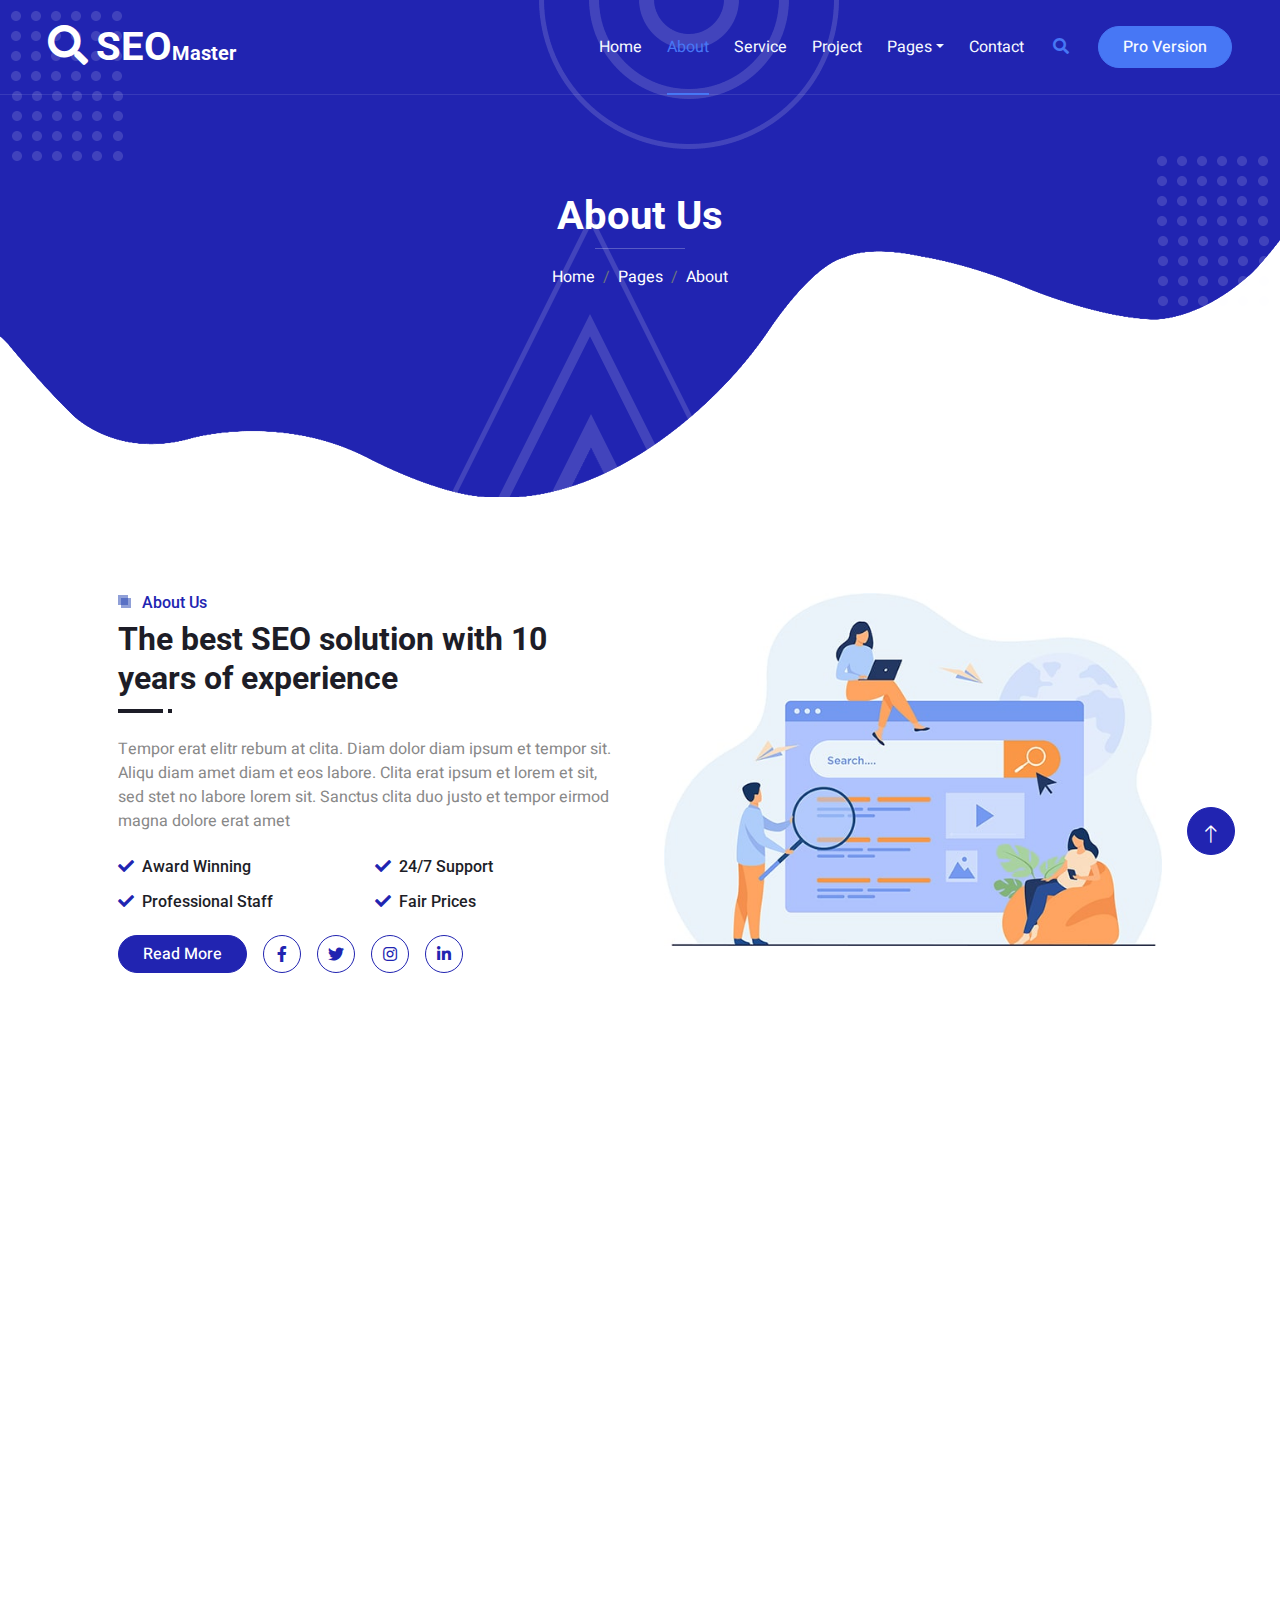
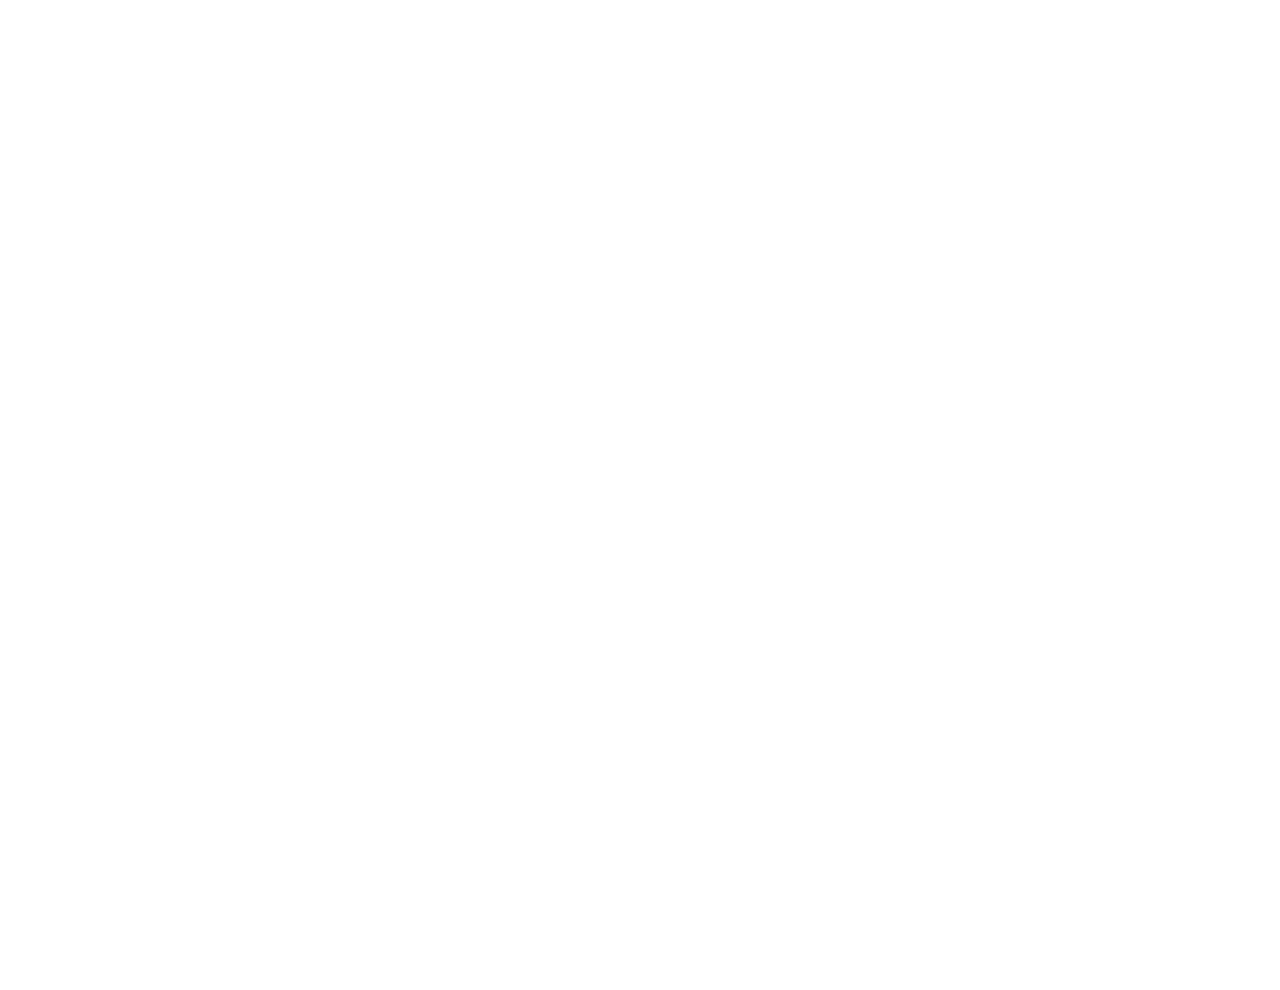
<file: about.html>
<!DOCTYPE html>
<html lang="en">

<head>
    <meta charset="utf-8">
    <title>SEO Master - SEO Agency Website Template</title>
    <meta content="width=device-width, initial-scale=1.0" name="viewport">
    <meta content="" name="keywords">
    <meta content="" name="description">

    <!-- Favicon -->
    <link href="img/favicon.ico" rel="icon">

    <!-- Google Web Fonts -->
    <link rel="preconnect" href="https://fonts.googleapis.com">
    <link rel="preconnect" href="https://fonts.gstatic.com" crossorigin>
    <link href="https://fonts.googleapis.com/css2?family=Heebo:wght@400;500&family=Roboto:wght@400;500;700&display=swap" rel="stylesheet"> 

    <!-- Icon Font Stylesheet -->
    <link href="https://cdnjs.cloudflare.com/ajax/libs/font-awesome/5.10.0/css/all.min.css" rel="stylesheet">
    <link href="https://cdn.jsdelivr.net/npm/bootstrap-icons@1.4.1/font/bootstrap-icons.css" rel="stylesheet">

    <!-- Libraries Stylesheet -->
    <link href="lib/animate/animate.min.css" rel="stylesheet">
    <link href="lib/owlcarousel/assets/owl.carousel.min.css" rel="stylesheet">
    <link href="lib/lightbox/css/lightbox.min.css" rel="stylesheet">

    <!-- Customized Bootstrap Stylesheet -->
    <link href="css/bootstrap.min.css" rel="stylesheet">

    <!-- Template Stylesheet -->
    <link href="css/style.css" rel="stylesheet">
</head>

<body>
    <div class="container-xxl bg-white p-0">
        <!-- Spinner Start -->
        <div id="spinner" class="show bg-white position-fixed translate-middle w-100 vh-100 top-50 start-50 d-flex align-items-center justify-content-center">
            <div class="spinner-grow text-primary" style="width: 3rem; height: 3rem;" role="status">
                <span class="sr-only">Loading...</span>
            </div>
        </div>
        <!-- Spinner End -->


        <!-- Navbar & Hero Start -->
        <div class="container-xxl position-relative p-0">
            <nav class="navbar navbar-expand-lg navbar-light px-4 px-lg-5 py-3 py-lg-0">
                <a href="" class="navbar-brand p-0">
                    <h1 class="m-0"><i class="fa fa-search me-2"></i>SEO<span class="fs-5">Master</span></h1>
                    <!-- <img src="img/logo.png" alt="Logo"> -->
                </a>
                <button class="navbar-toggler" type="button" data-bs-toggle="collapse" data-bs-target="#navbarCollapse">
                    <span class="fa fa-bars"></span>
                </button>
                <div class="collapse navbar-collapse" id="navbarCollapse">
                    <div class="navbar-nav ms-auto py-0">
                        <a href="index.html" class="nav-item nav-link">Home</a>
                        <a href="about.html" class="nav-item nav-link active">About</a>
                        <a href="service.html" class="nav-item nav-link">Service</a>
                        <a href="project.html" class="nav-item nav-link">Project</a>
                        <div class="nav-item dropdown">
                            <a href="#" class="nav-link dropdown-toggle" data-bs-toggle="dropdown">Pages</a>
                            <div class="dropdown-menu m-0">
                                <a href="team.html" class="dropdown-item">Our Team</a>
                                <a href="testimonial.html" class="dropdown-item">Testimonial</a>
                                <a href="404.html" class="dropdown-item">404 Page</a>
                            </div>
                        </div>
                        <a href="contact.html" class="nav-item nav-link">Contact</a>
                    </div>
                    <butaton type="button" class="btn text-secondary ms-3" data-bs-toggle="modal" data-bs-target="#searchModal"><i class="fa fa-search"></i></butaton>
                    <a href="https://htmlcodex.com/startup-company-website-template" class="btn btn-secondary text-light rounded-pill py-2 px-4 ms-3">Pro Version</a>
                </div>
            </nav>

            <div class="container-xxl py-5 bg-primary hero-header mb-5">
                <div class="container my-5 py-5 px-lg-5">
                    <div class="row g-5 py-5">
                        <div class="col-12 text-center">
                            <h1 class="text-white animated zoomIn">About Us</h1>
                            <hr class="bg-white mx-auto mt-0" style="width: 90px;">
                            <nav aria-label="breadcrumb">
                                <ol class="breadcrumb justify-content-center">
                                    <li class="breadcrumb-item"><a class="text-white" href="#">Home</a></li>
                                    <li class="breadcrumb-item"><a class="text-white" href="#">Pages</a></li>
                                    <li class="breadcrumb-item text-white active" aria-current="page">About</li>
                                </ol>
                            </nav>
                        </div>
                    </div>
                </div>
            </div>
        </div>
        <!-- Navbar & Hero End -->


        <!-- Full Screen Search Start -->
        <div class="modal fade" id="searchModal" tabindex="-1">
            <div class="modal-dialog modal-fullscreen">
                <div class="modal-content" style="background: rgba(29, 29, 39, 0.7);">
                    <div class="modal-header border-0">
                        <button type="button" class="btn bg-white btn-close" data-bs-dismiss="modal" aria-label="Close"></button>
                    </div>
                    <div class="modal-body d-flex align-items-center justify-content-center">
                        <div class="input-group" style="max-width: 600px;">
                            <input type="text" class="form-control bg-transparent border-light p-3" placeholder="Type search keyword">
                            <button class="btn btn-light px-4"><i class="bi bi-search"></i></button>
                        </div>
                    </div>
                </div>
            </div>
        </div>
        <!-- Full Screen Search End -->


        <!-- About Start -->
        <div class="container-xxl py-5">
            <div class="container px-lg-5">
                <div class="row g-5">
                    <div class="col-lg-6 wow fadeInUp" data-wow-delay="0.1s">
                        <div class="section-title position-relative mb-4 pb-2">
                            <h6 class="position-relative text-primary ps-4">About Us</h6>
                            <h2 class="mt-2">The best SEO solution with 10 years of experience</h2>
                        </div>
                        <p class="mb-4">Tempor erat elitr rebum at clita. Diam dolor diam ipsum et tempor sit. Aliqu diam amet diam et eos labore. Clita erat ipsum et lorem et sit, sed stet no labore lorem sit. Sanctus clita duo justo et tempor eirmod magna dolore erat amet</p>
                        <div class="row g-3">
                            <div class="col-sm-6">
                                <h6 class="mb-3"><i class="fa fa-check text-primary me-2"></i>Award Winning</h6>
                                <h6 class="mb-0"><i class="fa fa-check text-primary me-2"></i>Professional Staff</h6>
                            </div>
                            <div class="col-sm-6">
                                <h6 class="mb-3"><i class="fa fa-check text-primary me-2"></i>24/7 Support</h6>
                                <h6 class="mb-0"><i class="fa fa-check text-primary me-2"></i>Fair Prices</h6>
                            </div>
                        </div>
                        <div class="d-flex align-items-center mt-4">
                            <a class="btn btn-primary rounded-pill px-4 me-3" href="">Read More</a>
                            <a class="btn btn-outline-primary btn-square me-3" href=""><i class="fab fa-facebook-f"></i></a>
                            <a class="btn btn-outline-primary btn-square me-3" href=""><i class="fab fa-twitter"></i></a>
                            <a class="btn btn-outline-primary btn-square me-3" href=""><i class="fab fa-instagram"></i></a>
                            <a class="btn btn-outline-primary btn-square" href=""><i class="fab fa-linkedin-in"></i></a>
                        </div>
                    </div>
                    <div class="col-lg-6">
                        <img class="img-fluid wow zoomIn" data-wow-delay="0.5s" src="img/about.jpg">
                    </div>
                </div>
            </div>
        </div>
        <!-- About End -->


        <!-- Newsletter Start -->
        <div class="container-xxl bg-primary newsletter my-5 wow fadeInUp" data-wow-delay="0.1s">
            <div class="container px-lg-5">
                <div class="row align-items-center" style="height: 250px;">
                    <div class="col-12 col-md-6">
                        <h3 class="text-white">Ready to get started</h3>
                        <small class="text-white">Diam elitr est dolore at sanctus nonumy.</small>
                        <div class="position-relative w-100 mt-3">
                            <input class="form-control border-0 rounded-pill w-100 ps-4 pe-5" type="text" placeholder="Enter Your Email" style="height: 48px;">
                            <button type="button" class="btn shadow-none position-absolute top-0 end-0 mt-1 me-2"><i class="fa fa-paper-plane text-primary fs-4"></i></button>
                        </div>
                    </div>
                    <div class="col-md-6 text-center mb-n5 d-none d-md-block">
                        <img class="img-fluid mt-5" style="height: 250px;" src="img/newsletter.png">
                    </div>
                </div>
            </div>
        </div>
        <!-- Newsletter End -->


        <!-- Team Start -->
        <div class="container-xxl py-5">
            <div class="container px-lg-5">
                <div class="section-title position-relative text-center mb-5 pb-2 wow fadeInUp" data-wow-delay="0.1s">
                    <h6 class="position-relative d-inline text-primary ps-4">Our Team</h6>
                    <h2 class="mt-2">Meet Our Team Members</h2>
                </div>
                <div class="row g-4">
                    <div class="col-lg-4 wow fadeInUp" data-wow-delay="0.1s">
                        <div class="team-item">
                            <div class="d-flex">
                                <div class="flex-shrink-0 d-flex flex-column align-items-center mt-4 pt-5" style="width: 75px;">
                                    <a class="btn btn-square text-primary bg-white my-1" href=""><i class="fab fa-facebook-f"></i></a>
                                    <a class="btn btn-square text-primary bg-white my-1" href=""><i class="fab fa-twitter"></i></a>
                                    <a class="btn btn-square text-primary bg-white my-1" href=""><i class="fab fa-instagram"></i></a>
                                    <a class="btn btn-square text-primary bg-white my-1" href=""><i class="fab fa-linkedin-in"></i></a>
                                </div>
                                <img class="img-fluid rounded w-100" src="img/team-1.jpg" alt="">
                            </div>
                            <div class="px-4 py-3">
                                <h5 class="fw-bold m-0">Jhon Doe</h5>
                                <small>CEO</small>
                            </div>
                        </div>
                    </div>
                    <div class="col-lg-4 wow fadeInUp" data-wow-delay="0.3s">
                        <div class="team-item">
                            <div class="d-flex">
                                <div class="flex-shrink-0 d-flex flex-column align-items-center mt-4 pt-5" style="width: 75px;">
                                    <a class="btn btn-square text-primary bg-white my-1" href=""><i class="fab fa-facebook-f"></i></a>
                                    <a class="btn btn-square text-primary bg-white my-1" href=""><i class="fab fa-twitter"></i></a>
                                    <a class="btn btn-square text-primary bg-white my-1" href=""><i class="fab fa-instagram"></i></a>
                                    <a class="btn btn-square text-primary bg-white my-1" href=""><i class="fab fa-linkedin-in"></i></a>
                                </div>
                                <img class="img-fluid rounded w-100" src="img/team-2.jpg" alt="">
                            </div>
                            <div class="px-4 py-3">
                                <h5 class="fw-bold m-0">Emma William</h5>
                                <small>Manager</small>
                            </div>
                        </div>
                    </div>
                    <div class="col-lg-4 wow fadeInUp" data-wow-delay="0.6s">
                        <div class="team-item">
                            <div class="d-flex">
                                <div class="flex-shrink-0 d-flex flex-column align-items-center mt-4 pt-5" style="width: 75px;">
                                    <a class="btn btn-square text-primary bg-white my-1" href=""><i class="fab fa-facebook-f"></i></a>
                                    <a class="btn btn-square text-primary bg-white my-1" href=""><i class="fab fa-twitter"></i></a>
                                    <a class="btn btn-square text-primary bg-white my-1" href=""><i class="fab fa-instagram"></i></a>
                                    <a class="btn btn-square text-primary bg-white my-1" href=""><i class="fab fa-linkedin-in"></i></a>
                                </div>
                                <img class="img-fluid rounded w-100" src="img/team-3.jpg" alt="">
                            </div>
                            <div class="px-4 py-3">
                                <h5 class="fw-bold m-0">Noah Michael</h5>
                                <small>Designer</small>
                            </div>
                        </div>
                    </div>
                </div>
            </div>
        </div>
        <!-- Team End -->
        

        <!-- Footer Start -->
        <div class="container-fluid bg-primary text-light footer mt-5 pt-5 wow fadeIn" data-wow-delay="0.1s">
            <div class="container py-5 px-lg-5">
                <div class="row g-5">
                    <div class="col-md-6 col-lg-3">
                        <h5 class="text-white mb-4">Get In Touch</h5>
                        <p><i class="fa fa-map-marker-alt me-3"></i>123 Street, New York, USA</p>
                        <p><i class="fa fa-phone-alt me-3"></i>+012 345 67890</p>
                        <p><i class="fa fa-envelope me-3"></i>info@example.com</p>
                        <div class="d-flex pt-2">
                            <a class="btn btn-outline-light btn-social" href=""><i class="fab fa-twitter"></i></a>
                            <a class="btn btn-outline-light btn-social" href=""><i class="fab fa-facebook-f"></i></a>
                            <a class="btn btn-outline-light btn-social" href=""><i class="fab fa-youtube"></i></a>
                            <a class="btn btn-outline-light btn-social" href=""><i class="fab fa-instagram"></i></a>
                            <a class="btn btn-outline-light btn-social" href=""><i class="fab fa-linkedin-in"></i></a>
                        </div>
                    </div>
                    <div class="col-md-6 col-lg-3">
                        <h5 class="text-white mb-4">Popular Link</h5>
                        <a class="btn btn-link" href="">About Us</a>
                        <a class="btn btn-link" href="">Contact Us</a>
                        <a class="btn btn-link" href="">Privacy Policy</a>
                        <a class="btn btn-link" href="">Terms & Condition</a>
                        <a class="btn btn-link" href="">Career</a>
                    </div>
                    <div class="col-md-6 col-lg-3">
                        <h5 class="text-white mb-4">Project Gallery</h5>
                        <div class="row g-2">
                            <div class="col-4">
                                <img class="img-fluid" src="img/portfolio-1.jpg" alt="Image">
                            </div>
                            <div class="col-4">
                                <img class="img-fluid" src="img/portfolio-2.jpg" alt="Image">
                            </div>
                            <div class="col-4">
                                <img class="img-fluid" src="img/portfolio-3.jpg" alt="Image">
                            </div>
                            <div class="col-4">
                                <img class="img-fluid" src="img/portfolio-4.jpg" alt="Image">
                            </div>
                            <div class="col-4">
                                <img class="img-fluid" src="img/portfolio-5.jpg" alt="Image">
                            </div>
                            <div class="col-4">
                                <img class="img-fluid" src="img/portfolio-6.jpg" alt="Image">
                            </div>
                        </div>
                    </div>
                    <div class="col-md-6 col-lg-3">
                        <h5 class="text-white mb-4">Newsletter</h5>
                        <p>Lorem ipsum dolor sit amet elit. Phasellus nec pretium mi. Curabitur facilisis ornare velit non vulpu</p>
                        <div class="position-relative w-100 mt-3">
                            <input class="form-control border-0 rounded-pill w-100 ps-4 pe-5" type="text" placeholder="Your Email" style="height: 48px;">
                            <button type="button" class="btn shadow-none position-absolute top-0 end-0 mt-1 me-2"><i class="fa fa-paper-plane text-primary fs-4"></i></button>
                        </div>
                    </div>
                </div>
            </div>
            <div class="container px-lg-5">
                <div class="copyright">
                    <div class="row">
                        <div class="col-md-6 text-center text-md-start mb-3 mb-md-0">
                            &copy; <a class="border-bottom" href="#">Your Site Name</a>, All Right Reserved. 
							
							<!--/*** This template is free as long as you keep the footer author’s credit link/attribution link/backlink. If you'd like to use the template without the footer author’s credit link/attribution link/backlink, you can purchase the Credit Removal License from "https://htmlcodex.com/credit-removal". Thank you for your support. ***/-->
							Designed By <a class="border-bottom" href="https://htmlcodex.com">HTML Codex</a>
                        </div>
                        <div class="col-md-6 text-center text-md-end">
                            <div class="footer-menu">
                                <a href="">Home</a>
                                <a href="">Cookies</a>
                                <a href="">Help</a>
                                <a href="">FQAs</a>
                            </div>
                        </div>
                    </div>
                </div>
            </div>
        </div>
        <!-- Footer End -->


        <!-- Back to Top -->
        <a href="#" class="btn btn-lg btn-primary btn-lg-square back-to-top pt-2"><i class="bi bi-arrow-up"></i></a>
    </div>

    <!-- JavaScript Libraries -->
    <script src="https://code.jquery.com/jquery-3.4.1.min.js"></script>
    <script src="https://cdn.jsdelivr.net/npm/bootstrap@5.0.0/dist/js/bootstrap.bundle.min.js"></script>
    <script src="lib/wow/wow.min.js"></script>
    <script src="lib/easing/easing.min.js"></script>
    <script src="lib/waypoints/waypoints.min.js"></script>
    <script src="lib/owlcarousel/owl.carousel.min.js"></script>
    <script src="lib/isotope/isotope.pkgd.min.js"></script>
    <script src="lib/lightbox/js/lightbox.min.js"></script>

    <!-- Template Javascript -->
    <script src="js/main.js"></script>
</body>

</html>
</file>
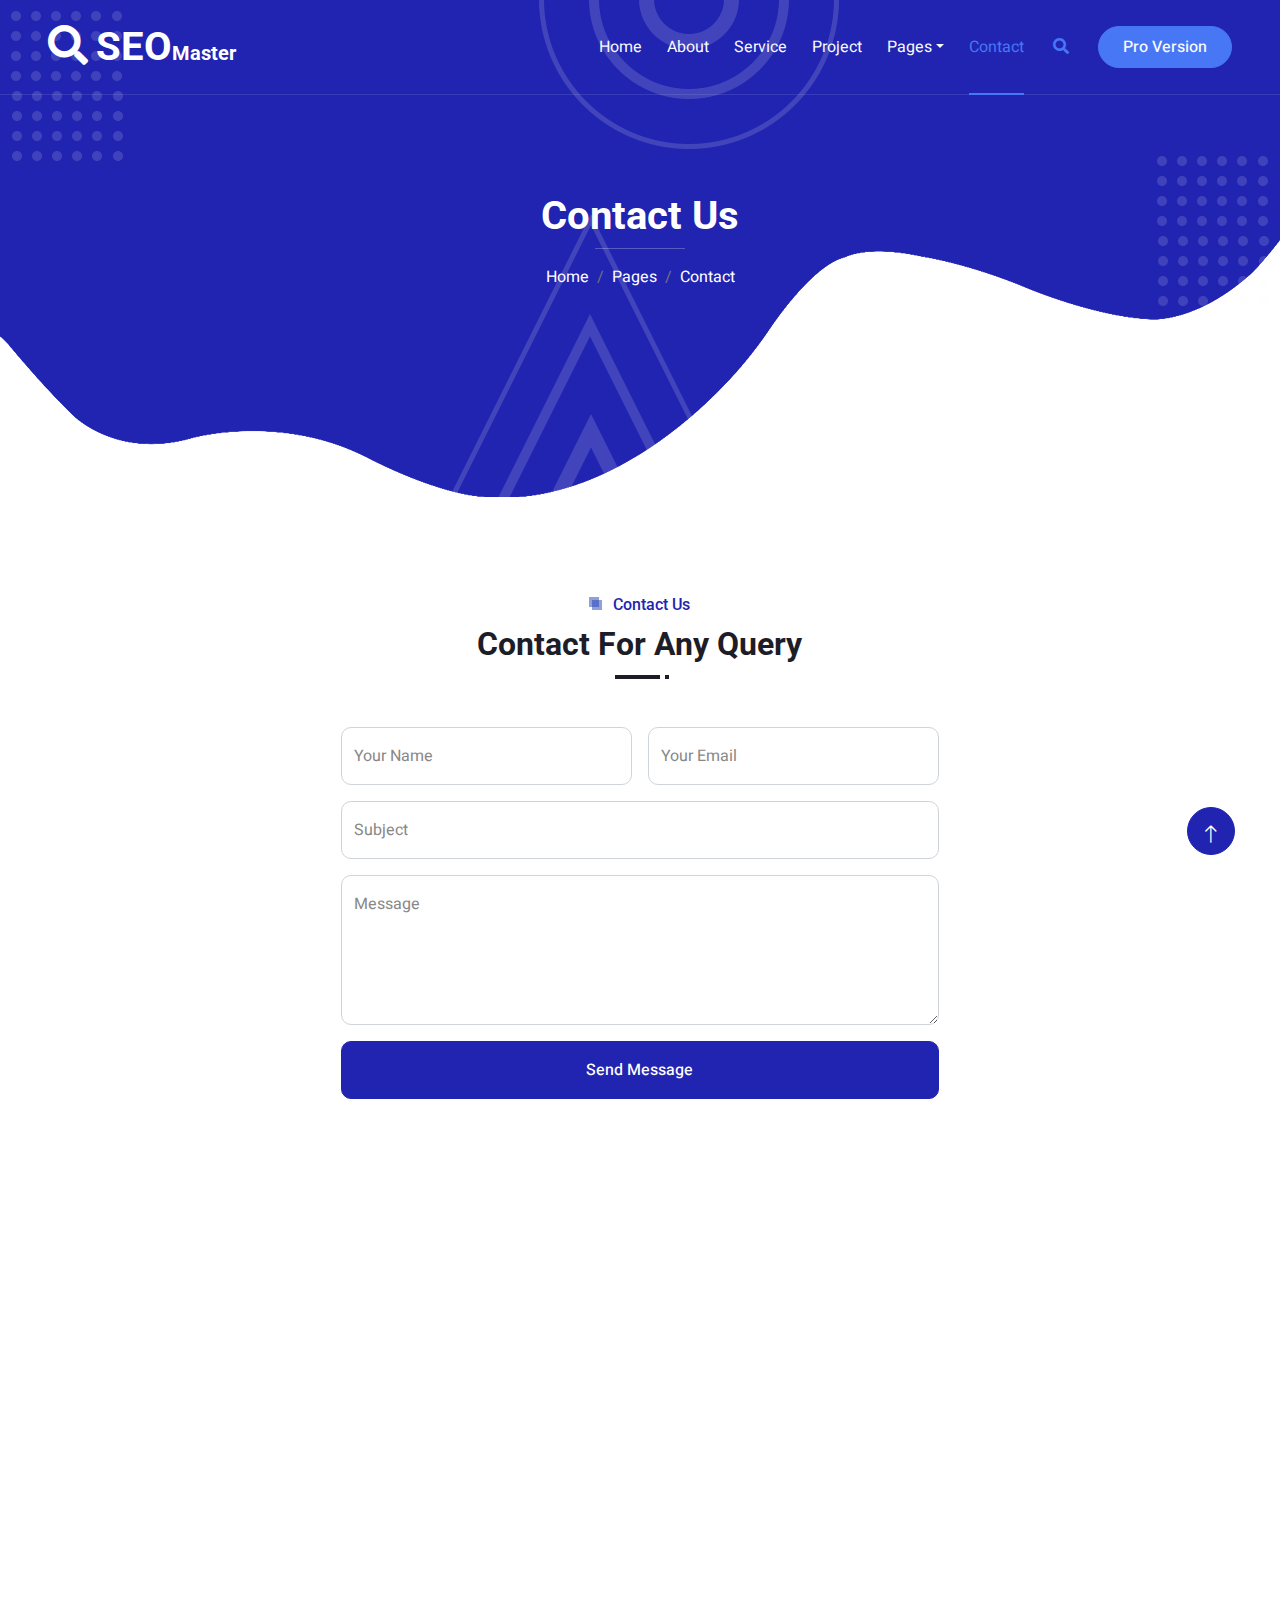
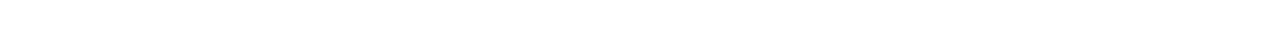
<file: contact.html>
<!DOCTYPE html>
<html lang="en">

<head>
    <meta charset="utf-8">
    <title>SEO Master - SEO Agency Website Template</title>
    <meta content="width=device-width, initial-scale=1.0" name="viewport">
    <meta content="" name="keywords">
    <meta content="" name="description">

    <!-- Favicon -->
    <link href="img/favicon.ico" rel="icon">

    <!-- Google Web Fonts -->
    <link rel="preconnect" href="https://fonts.googleapis.com">
    <link rel="preconnect" href="https://fonts.gstatic.com" crossorigin>
    <link href="https://fonts.googleapis.com/css2?family=Heebo:wght@400;500&family=Roboto:wght@400;500;700&display=swap" rel="stylesheet"> 

    <!-- Icon Font Stylesheet -->
    <link href="https://cdnjs.cloudflare.com/ajax/libs/font-awesome/5.10.0/css/all.min.css" rel="stylesheet">
    <link href="https://cdn.jsdelivr.net/npm/bootstrap-icons@1.4.1/font/bootstrap-icons.css" rel="stylesheet">

    <!-- Libraries Stylesheet -->
    <link href="lib/animate/animate.min.css" rel="stylesheet">
    <link href="lib/owlcarousel/assets/owl.carousel.min.css" rel="stylesheet">
    <link href="lib/lightbox/css/lightbox.min.css" rel="stylesheet">

    <!-- Customized Bootstrap Stylesheet -->
    <link href="css/bootstrap.min.css" rel="stylesheet">

    <!-- Template Stylesheet -->
    <link href="css/style.css" rel="stylesheet">
</head>

<body>
    <div class="container-xxl bg-white p-0">
        <!-- Spinner Start -->
        <div id="spinner" class="show bg-white position-fixed translate-middle w-100 vh-100 top-50 start-50 d-flex align-items-center justify-content-center">
            <div class="spinner-grow text-primary" style="width: 3rem; height: 3rem;" role="status">
                <span class="sr-only">Loading...</span>
            </div>
        </div>
        <!-- Spinner End -->


        <!-- Navbar & Hero Start -->
        <div class="container-xxl position-relative p-0">
            <nav class="navbar navbar-expand-lg navbar-light px-4 px-lg-5 py-3 py-lg-0">
                <a href="" class="navbar-brand p-0">
                    <h1 class="m-0"><i class="fa fa-search me-2"></i>SEO<span class="fs-5">Master</span></h1>
                    <!-- <img src="img/logo.png" alt="Logo"> -->
                </a>
                <button class="navbar-toggler" type="button" data-bs-toggle="collapse" data-bs-target="#navbarCollapse">
                    <span class="fa fa-bars"></span>
                </button>
                <div class="collapse navbar-collapse" id="navbarCollapse">
                    <div class="navbar-nav ms-auto py-0">
                        <a href="index.html" class="nav-item nav-link">Home</a>
                        <a href="about.html" class="nav-item nav-link">About</a>
                        <a href="service.html" class="nav-item nav-link">Service</a>
                        <a href="project.html" class="nav-item nav-link">Project</a>
                        <div class="nav-item dropdown">
                            <a href="#" class="nav-link dropdown-toggle" data-bs-toggle="dropdown">Pages</a>
                            <div class="dropdown-menu m-0">
                                <a href="team.html" class="dropdown-item">Our Team</a>
                                <a href="testimonial.html" class="dropdown-item">Testimonial</a>
                                <a href="404.html" class="dropdown-item">404 Page</a>
                            </div>
                        </div>
                        <a href="contact.html" class="nav-item nav-link active">Contact</a>
                    </div>
                    <butaton type="button" class="btn text-secondary ms-3" data-bs-toggle="modal" data-bs-target="#searchModal"><i class="fa fa-search"></i></butaton>
                    <a href="https://htmlcodex.com/startup-company-website-template" class="btn btn-secondary text-light rounded-pill py-2 px-4 ms-3">Pro Version</a>
                </div>
            </nav>

            <div class="container-xxl py-5 bg-primary hero-header mb-5">
                <div class="container my-5 py-5 px-lg-5">
                    <div class="row g-5 py-5">
                        <div class="col-12 text-center">
                            <h1 class="text-white animated zoomIn">Contact Us</h1>
                            <hr class="bg-white mx-auto mt-0" style="width: 90px;">
                            <nav aria-label="breadcrumb">
                                <ol class="breadcrumb justify-content-center">
                                    <li class="breadcrumb-item"><a class="text-white" href="#">Home</a></li>
                                    <li class="breadcrumb-item"><a class="text-white" href="#">Pages</a></li>
                                    <li class="breadcrumb-item text-white active" aria-current="page">Contact</li>
                                </ol>
                            </nav>
                        </div>
                    </div>
                </div>
            </div>
        </div>
        <!-- Navbar & Hero End -->


        <!-- Full Screen Search Start -->
        <div class="modal fade" id="searchModal" tabindex="-1">
            <div class="modal-dialog modal-fullscreen">
                <div class="modal-content" style="background: rgba(29, 29, 39, 0.7);">
                    <div class="modal-header border-0">
                        <button type="button" class="btn bg-white btn-close" data-bs-dismiss="modal" aria-label="Close"></button>
                    </div>
                    <div class="modal-body d-flex align-items-center justify-content-center">
                        <div class="input-group" style="max-width: 600px;">
                            <input type="text" class="form-control bg-transparent border-light p-3" placeholder="Type search keyword">
                            <button class="btn btn-light px-4"><i class="bi bi-search"></i></button>
                        </div>
                    </div>
                </div>
            </div>
        </div>
        <!-- Full Screen Search End -->


        <!-- Contact Start -->
        <div class="container-xxl py-5">
            <div class="container px-lg-5">
                <div class="row justify-content-center">
                    <div class="col-lg-7">
                        <div class="section-title position-relative text-center mb-5 pb-2 wow fadeInUp" data-wow-delay="0.1s">
                            <h6 class="position-relative d-inline text-primary ps-4">Contact Us</h6>
                            <h2 class="mt-2">Contact For Any Query</h2>
                        </div>
                        <div class="wow fadeInUp" data-wow-delay="0.3s">
                            <form>
                                <div class="row g-3">
                                    <div class="col-md-6">
                                        <div class="form-floating">
                                            <input type="text" class="form-control" id="name" placeholder="Your Name">
                                            <label for="name">Your Name</label>
                                        </div>
                                    </div>
                                    <div class="col-md-6">
                                        <div class="form-floating">
                                            <input type="email" class="form-control" id="email" placeholder="Your Email">
                                            <label for="email">Your Email</label>
                                        </div>
                                    </div>
                                    <div class="col-12">
                                        <div class="form-floating">
                                            <input type="text" class="form-control" id="subject" placeholder="Subject">
                                            <label for="subject">Subject</label>
                                        </div>
                                    </div>
                                    <div class="col-12">
                                        <div class="form-floating">
                                            <textarea class="form-control" placeholder="Leave a message here" id="message" style="height: 150px"></textarea>
                                            <label for="message">Message</label>
                                        </div>
                                    </div>
                                    <div class="col-12">
                                        <button class="btn btn-primary w-100 py-3" type="submit">Send Message</button>
                                    </div>
                                </div>
                            </form>
                        </div>
                    </div>
                </div>
            </div>
        </div>
        <!-- Contact End -->
        

        <!-- Footer Start -->
        <div class="container-fluid bg-primary text-light footer mt-5 pt-5 wow fadeIn" data-wow-delay="0.1s">
            <div class="container py-5 px-lg-5">
                <div class="row g-5">
                    <div class="col-md-6 col-lg-3">
                        <h5 class="text-white mb-4">Get In Touch</h5>
                        <p><i class="fa fa-map-marker-alt me-3"></i>123 Street, New York, USA</p>
                        <p><i class="fa fa-phone-alt me-3"></i>+012 345 67890</p>
                        <p><i class="fa fa-envelope me-3"></i>info@example.com</p>
                        <div class="d-flex pt-2">
                            <a class="btn btn-outline-light btn-social" href=""><i class="fab fa-twitter"></i></a>
                            <a class="btn btn-outline-light btn-social" href=""><i class="fab fa-facebook-f"></i></a>
                            <a class="btn btn-outline-light btn-social" href=""><i class="fab fa-youtube"></i></a>
                            <a class="btn btn-outline-light btn-social" href=""><i class="fab fa-instagram"></i></a>
                            <a class="btn btn-outline-light btn-social" href=""><i class="fab fa-linkedin-in"></i></a>
                        </div>
                    </div>
                    <div class="col-md-6 col-lg-3">
                        <h5 class="text-white mb-4">Popular Link</h5>
                        <a class="btn btn-link" href="">About Us</a>
                        <a class="btn btn-link" href="">Contact Us</a>
                        <a class="btn btn-link" href="">Privacy Policy</a>
                        <a class="btn btn-link" href="">Terms & Condition</a>
                        <a class="btn btn-link" href="">Career</a>
                    </div>
                    <div class="col-md-6 col-lg-3">
                        <h5 class="text-white mb-4">Project Gallery</h5>
                        <div class="row g-2">
                            <div class="col-4">
                                <img class="img-fluid" src="img/portfolio-1.jpg" alt="Image">
                            </div>
                            <div class="col-4">
                                <img class="img-fluid" src="img/portfolio-2.jpg" alt="Image">
                            </div>
                            <div class="col-4">
                                <img class="img-fluid" src="img/portfolio-3.jpg" alt="Image">
                            </div>
                            <div class="col-4">
                                <img class="img-fluid" src="img/portfolio-4.jpg" alt="Image">
                            </div>
                            <div class="col-4">
                                <img class="img-fluid" src="img/portfolio-5.jpg" alt="Image">
                            </div>
                            <div class="col-4">
                                <img class="img-fluid" src="img/portfolio-6.jpg" alt="Image">
                            </div>
                        </div>
                    </div>
                    <div class="col-md-6 col-lg-3">
                        <h5 class="text-white mb-4">Newsletter</h5>
                        <p>Lorem ipsum dolor sit amet elit. Phasellus nec pretium mi. Curabitur facilisis ornare velit non vulpu</p>
                        <div class="position-relative w-100 mt-3">
                            <input class="form-control border-0 rounded-pill w-100 ps-4 pe-5" type="text" placeholder="Your Email" style="height: 48px;">
                            <button type="button" class="btn shadow-none position-absolute top-0 end-0 mt-1 me-2"><i class="fa fa-paper-plane text-primary fs-4"></i></button>
                        </div>
                    </div>
                </div>
            </div>
            <div class="container px-lg-5">
                <div class="copyright">
                    <div class="row">
                        <div class="col-md-6 text-center text-md-start mb-3 mb-md-0">
                            &copy; <a class="border-bottom" href="#">Your Site Name</a>, All Right Reserved. 
							
							<!--/*** This template is free as long as you keep the footer author’s credit link/attribution link/backlink. If you'd like to use the template without the footer author’s credit link/attribution link/backlink, you can purchase the Credit Removal License from "https://htmlcodex.com/credit-removal". Thank you for your support. ***/-->
							Designed By <a class="border-bottom" href="https://htmlcodex.com">HTML Codex</a>
                        </div>
                        <div class="col-md-6 text-center text-md-end">
                            <div class="footer-menu">
                                <a href="">Home</a>
                                <a href="">Cookies</a>
                                <a href="">Help</a>
                                <a href="">FQAs</a>
                            </div>
                        </div>
                    </div>
                </div>
            </div>
        </div>
        <!-- Footer End -->


        <!-- Back to Top -->
        <a href="#" class="btn btn-lg btn-primary btn-lg-square back-to-top pt-2"><i class="bi bi-arrow-up"></i></a>
    </div>

    <!-- JavaScript Libraries -->
    <script src="https://code.jquery.com/jquery-3.4.1.min.js"></script>
    <script src="https://cdn.jsdelivr.net/npm/bootstrap@5.0.0/dist/js/bootstrap.bundle.min.js"></script>
    <script src="lib/wow/wow.min.js"></script>
    <script src="lib/easing/easing.min.js"></script>
    <script src="lib/waypoints/waypoints.min.js"></script>
    <script src="lib/owlcarousel/owl.carousel.min.js"></script>
    <script src="lib/isotope/isotope.pkgd.min.js"></script>
    <script src="lib/lightbox/js/lightbox.min.js"></script>

    <!-- Template Javascript -->
    <script src="js/main.js"></script>
</body>

</html>
</file>
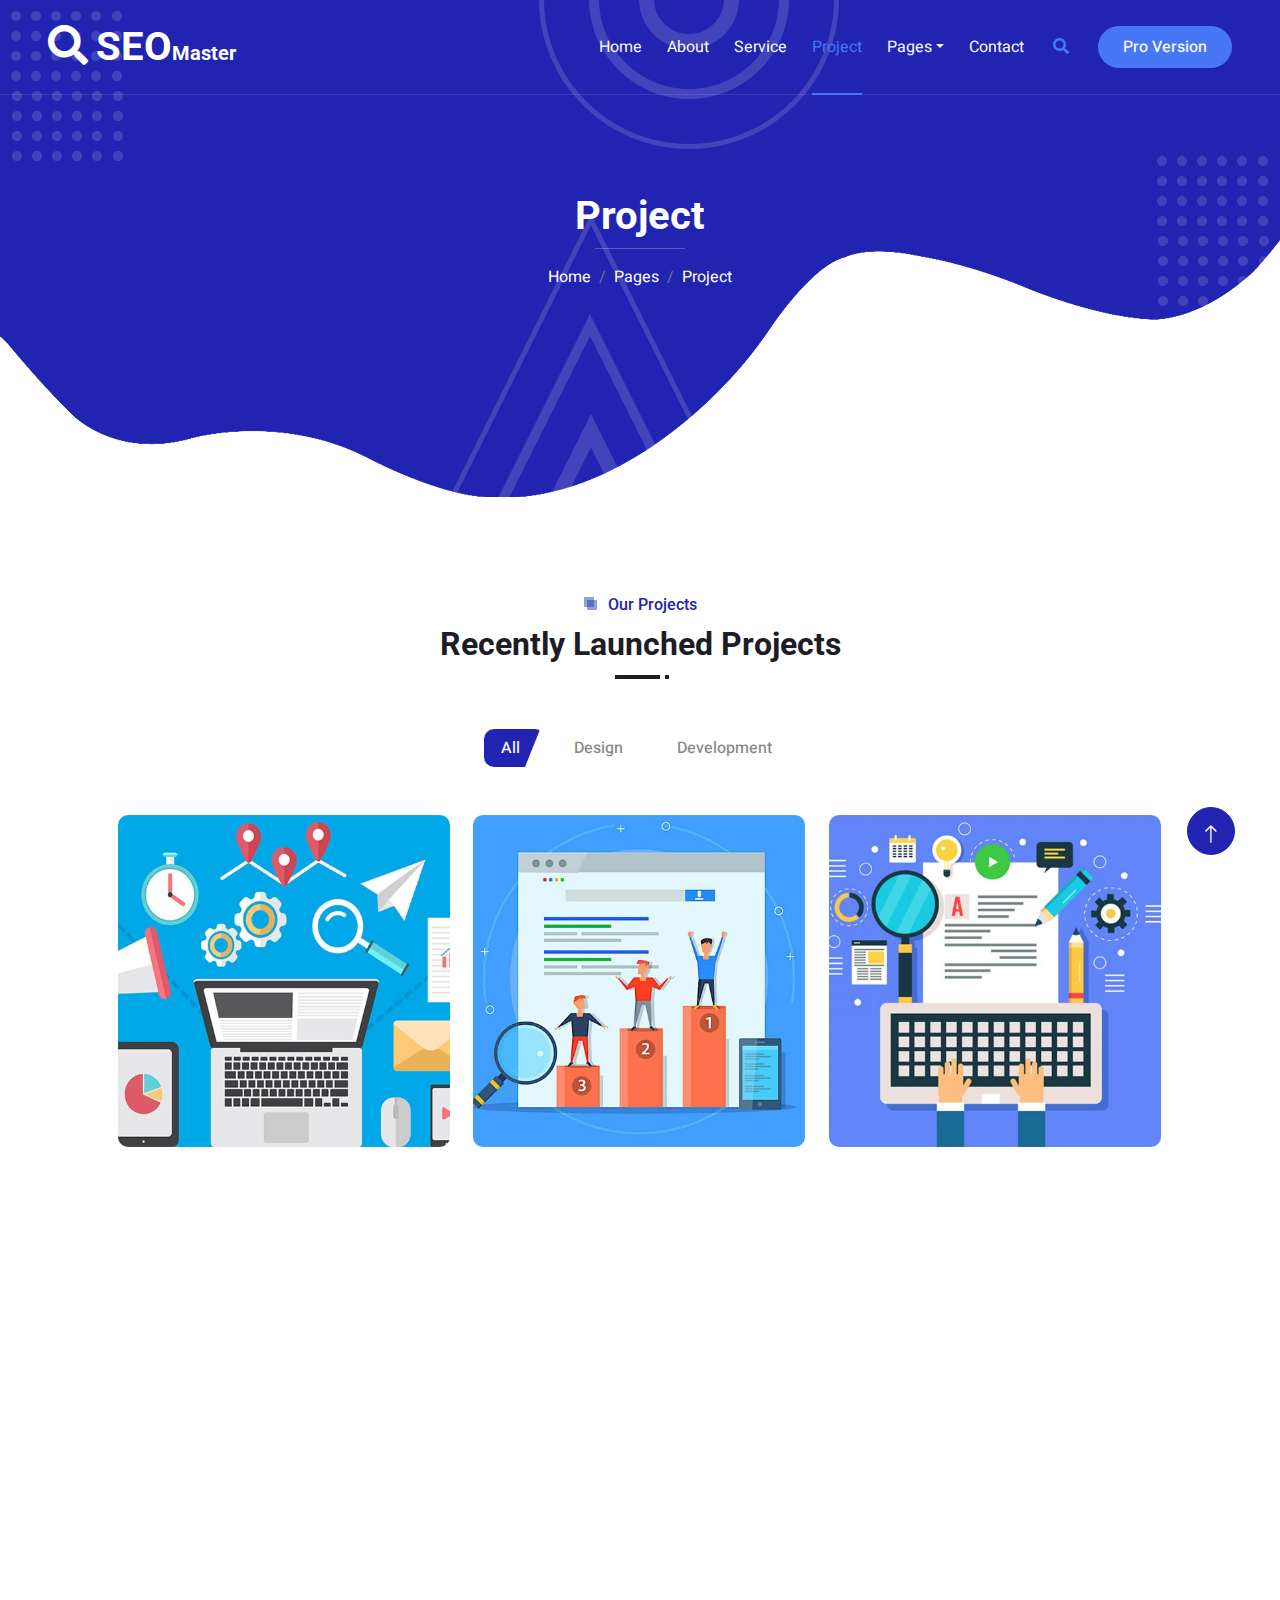
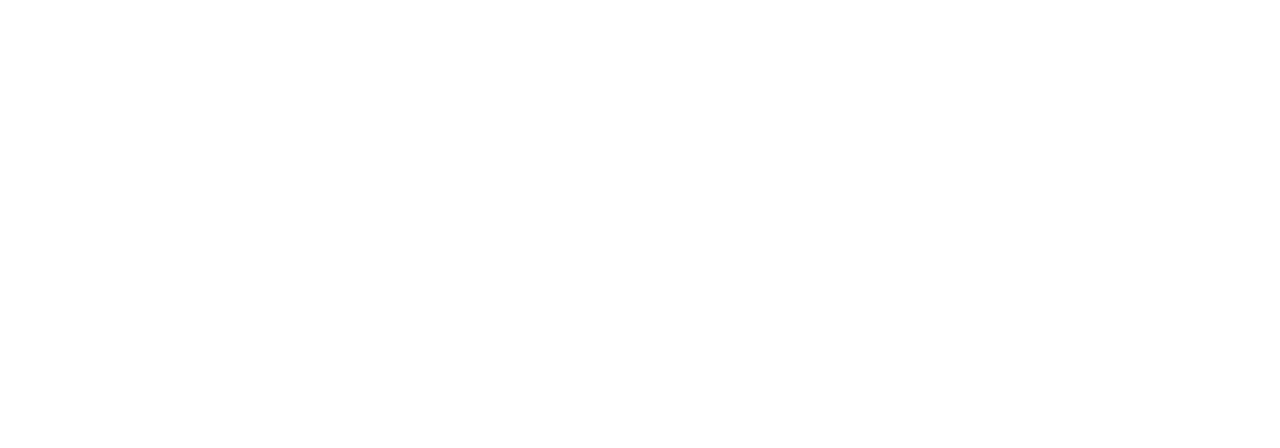
<file: project.html>
<!DOCTYPE html>
<html lang="en">

<head>
    <meta charset="utf-8">
    <title>SEO Master - SEO Agency Website Template</title>
    <meta content="width=device-width, initial-scale=1.0" name="viewport">
    <meta content="" name="keywords">
    <meta content="" name="description">

    <!-- Favicon -->
    <link href="img/favicon.ico" rel="icon">

    <!-- Google Web Fonts -->
    <link rel="preconnect" href="https://fonts.googleapis.com">
    <link rel="preconnect" href="https://fonts.gstatic.com" crossorigin>
    <link href="https://fonts.googleapis.com/css2?family=Heebo:wght@400;500&family=Roboto:wght@400;500;700&display=swap" rel="stylesheet"> 

    <!-- Icon Font Stylesheet -->
    <link href="https://cdnjs.cloudflare.com/ajax/libs/font-awesome/5.10.0/css/all.min.css" rel="stylesheet">
    <link href="https://cdn.jsdelivr.net/npm/bootstrap-icons@1.4.1/font/bootstrap-icons.css" rel="stylesheet">

    <!-- Libraries Stylesheet -->
    <link href="lib/animate/animate.min.css" rel="stylesheet">
    <link href="lib/owlcarousel/assets/owl.carousel.min.css" rel="stylesheet">
    <link href="lib/lightbox/css/lightbox.min.css" rel="stylesheet">

    <!-- Customized Bootstrap Stylesheet -->
    <link href="css/bootstrap.min.css" rel="stylesheet">

    <!-- Template Stylesheet -->
    <link href="css/style.css" rel="stylesheet">
</head>

<body>
    <div class="container-xxl bg-white p-0">
        <!-- Spinner Start -->
        <div id="spinner" class="show bg-white position-fixed translate-middle w-100 vh-100 top-50 start-50 d-flex align-items-center justify-content-center">
            <div class="spinner-grow text-primary" style="width: 3rem; height: 3rem;" role="status">
                <span class="sr-only">Loading...</span>
            </div>
        </div>
        <!-- Spinner End -->


        <!-- Navbar & Hero Start -->
        <div class="container-xxl position-relative p-0">
            <nav class="navbar navbar-expand-lg navbar-light px-4 px-lg-5 py-3 py-lg-0">
                <a href="" class="navbar-brand p-0">
                    <h1 class="m-0"><i class="fa fa-search me-2"></i>SEO<span class="fs-5">Master</span></h1>
                    <!-- <img src="img/logo.png" alt="Logo"> -->
                </a>
                <button class="navbar-toggler" type="button" data-bs-toggle="collapse" data-bs-target="#navbarCollapse">
                    <span class="fa fa-bars"></span>
                </button>
                <div class="collapse navbar-collapse" id="navbarCollapse">
                    <div class="navbar-nav ms-auto py-0">
                        <a href="index.html" class="nav-item nav-link">Home</a>
                        <a href="about.html" class="nav-item nav-link">About</a>
                        <a href="service.html" class="nav-item nav-link">Service</a>
                        <a href="project.html" class="nav-item nav-link active">Project</a>
                        <div class="nav-item dropdown">
                            <a href="#" class="nav-link dropdown-toggle" data-bs-toggle="dropdown">Pages</a>
                            <div class="dropdown-menu m-0">
                                <a href="team.html" class="dropdown-item">Our Team</a>
                                <a href="testimonial.html" class="dropdown-item">Testimonial</a>
                                <a href="404.html" class="dropdown-item">404 Page</a>
                            </div>
                        </div>
                        <a href="contact.html" class="nav-item nav-link">Contact</a>
                    </div>
                    <butaton type="button" class="btn text-secondary ms-3" data-bs-toggle="modal" data-bs-target="#searchModal"><i class="fa fa-search"></i></butaton>
                    <a href="https://htmlcodex.com/startup-company-website-template" class="btn btn-secondary text-light rounded-pill py-2 px-4 ms-3">Pro Version</a>
                </div>
            </nav>

            <div class="container-xxl py-5 bg-primary hero-header mb-5">
                <div class="container my-5 py-5 px-lg-5">
                    <div class="row g-5 py-5">
                        <div class="col-12 text-center">
                            <h1 class="text-white animated zoomIn">Project</h1>
                            <hr class="bg-white mx-auto mt-0" style="width: 90px;">
                            <nav aria-label="breadcrumb">
                                <ol class="breadcrumb justify-content-center">
                                    <li class="breadcrumb-item"><a class="text-white" href="#">Home</a></li>
                                    <li class="breadcrumb-item"><a class="text-white" href="#">Pages</a></li>
                                    <li class="breadcrumb-item text-white active" aria-current="page">Project</li>
                                </ol>
                            </nav>
                        </div>
                    </div>
                </div>
            </div>
        </div>
        <!-- Navbar & Hero End -->


        <!-- Full Screen Search Start -->
        <div class="modal fade" id="searchModal" tabindex="-1">
            <div class="modal-dialog modal-fullscreen">
                <div class="modal-content" style="background: rgba(29, 29, 39, 0.7);">
                    <div class="modal-header border-0">
                        <button type="button" class="btn bg-white btn-close" data-bs-dismiss="modal" aria-label="Close"></button>
                    </div>
                    <div class="modal-body d-flex align-items-center justify-content-center">
                        <div class="input-group" style="max-width: 600px;">
                            <input type="text" class="form-control bg-transparent border-light p-3" placeholder="Type search keyword">
                            <button class="btn btn-light px-4"><i class="bi bi-search"></i></button>
                        </div>
                    </div>
                </div>
            </div>
        </div>
        <!-- Full Screen Search End -->


        <!-- Portfolio Start -->
        <div class="container-xxl py-5">
            <div class="container px-lg-5">
                <div class="section-title position-relative text-center mb-5 pb-2 wow fadeInUp" data-wow-delay="0.1s">
                    <h6 class="position-relative d-inline text-primary ps-4">Our Projects</h6>
                    <h2 class="mt-2">Recently Launched Projects</h2>
                </div>
                <div class="row mt-n2 wow fadeInUp" data-wow-delay="0.1s">
                    <div class="col-12 text-center">
                        <ul class="list-inline mb-5" id="portfolio-flters">
                            <li class="btn px-3 pe-4 active" data-filter="*">All</li>
                            <li class="btn px-3 pe-4" data-filter=".first">Design</li>
                            <li class="btn px-3 pe-4" data-filter=".second">Development</li>
                        </ul>
                    </div>
                </div>
                <div class="row g-4 portfolio-container">
                    <div class="col-lg-4 col-md-6 portfolio-item first wow zoomIn" data-wow-delay="0.1s">
                        <div class="position-relative rounded overflow-hidden">
                            <img class="img-fluid w-100" src="img/portfolio-1.jpg" alt="">
                            <div class="portfolio-overlay">
                                <a class="btn btn-light" href="img/portfolio-1.jpg" data-lightbox="portfolio"><i class="fa fa-plus fa-2x text-primary"></i></a>
                                <div class="mt-auto">
                                    <small class="text-white"><i class="fa fa-folder me-2"></i>Web Design</small>
                                    <a class="h5 d-block text-white mt-1 mb-0" href="">Project Name</a>
                                </div>
                            </div>
                        </div>
                    </div>
                    <div class="col-lg-4 col-md-6 portfolio-item second wow zoomIn" data-wow-delay="0.3s">
                        <div class="position-relative rounded overflow-hidden">
                            <img class="img-fluid w-100" src="img/portfolio-2.jpg" alt="">
                            <div class="portfolio-overlay">
                                <a class="btn btn-light" href="img/portfolio-2.jpg" data-lightbox="portfolio"><i class="fa fa-plus fa-2x text-primary"></i></a>
                                <div class="mt-auto">
                                    <small class="text-white"><i class="fa fa-folder me-2"></i>Web Design</small>
                                    <a class="h5 d-block text-white mt-1 mb-0" href="">Project Name</a>
                                </div>
                            </div>
                        </div>
                    </div>
                    <div class="col-lg-4 col-md-6 portfolio-item first wow zoomIn" data-wow-delay="0.6s">
                        <div class="position-relative rounded overflow-hidden">
                            <img class="img-fluid w-100" src="img/portfolio-3.jpg" alt="">
                            <div class="portfolio-overlay">
                                <a class="btn btn-light" href="img/portfolio-3.jpg" data-lightbox="portfolio"><i class="fa fa-plus fa-2x text-primary"></i></a>
                                <div class="mt-auto">
                                    <small class="text-white"><i class="fa fa-folder me-2"></i>Web Design</small>
                                    <a class="h5 d-block text-white mt-1 mb-0" href="">Project Name</a>
                                </div>
                            </div>
                        </div>
                    </div>
                    <div class="col-lg-4 col-md-6 portfolio-item second wow zoomIn" data-wow-delay="0.1s">
                        <div class="position-relative rounded overflow-hidden">
                            <img class="img-fluid w-100" src="img/portfolio-4.jpg" alt="">
                            <div class="portfolio-overlay">
                                <a class="btn btn-light" href="img/portfolio-4.jpg" data-lightbox="portfolio"><i class="fa fa-plus fa-2x text-primary"></i></a>
                                <div class="mt-auto">
                                    <small class="text-white"><i class="fa fa-folder me-2"></i>Web Design</small>
                                    <a class="h5 d-block text-white mt-1 mb-0" href="">Project Name</a>
                                </div>
                            </div>
                        </div>
                    </div>
                    <div class="col-lg-4 col-md-6 portfolio-item first wow zoomIn" data-wow-delay="0.3s">
                        <div class="position-relative rounded overflow-hidden">
                            <img class="img-fluid w-100" src="img/portfolio-5.jpg" alt="">
                            <div class="portfolio-overlay">
                                <a class="btn btn-light" href="img/portfolio-5.jpg" data-lightbox="portfolio"><i class="fa fa-plus fa-2x text-primary"></i></a>
                                <div class="mt-auto">
                                    <small class="text-white"><i class="fa fa-folder me-2"></i>Web Design</small>
                                    <a class="h5 d-block text-white mt-1 mb-0" href="">Project Name</a>
                                </div>
                            </div>
                        </div>
                    </div>
                    <div class="col-lg-4 col-md-6 portfolio-item second wow zoomIn" data-wow-delay="0.6s">
                        <div class="position-relative rounded overflow-hidden">
                            <img class="img-fluid w-100" src="img/portfolio-6.jpg" alt="">
                            <div class="portfolio-overlay">
                                <a class="btn btn-light" href="img/portfolio-6.jpg" data-lightbox="portfolio"><i class="fa fa-plus fa-2x text-primary"></i></a>
                                <div class="mt-auto">
                                    <small class="text-white"><i class="fa fa-folder me-2"></i>Web Design</small>
                                    <a class="h5 d-block text-white mt-1 mb-0" href="">Project Name</a>
                                </div>
                            </div>
                        </div>
                    </div>
                </div>
            </div>
        </div>
        <!-- Portfolio End -->
        

        <!-- Footer Start -->
        <div class="container-fluid bg-primary text-light footer mt-5 pt-5 wow fadeIn" data-wow-delay="0.1s">
            <div class="container py-5 px-lg-5">
                <div class="row g-5">
                    <div class="col-md-6 col-lg-3">
                        <h5 class="text-white mb-4">Get In Touch</h5>
                        <p><i class="fa fa-map-marker-alt me-3"></i>123 Street, New York, USA</p>
                        <p><i class="fa fa-phone-alt me-3"></i>+012 345 67890</p>
                        <p><i class="fa fa-envelope me-3"></i>info@example.com</p>
                        <div class="d-flex pt-2">
                            <a class="btn btn-outline-light btn-social" href=""><i class="fab fa-twitter"></i></a>
                            <a class="btn btn-outline-light btn-social" href=""><i class="fab fa-facebook-f"></i></a>
                            <a class="btn btn-outline-light btn-social" href=""><i class="fab fa-youtube"></i></a>
                            <a class="btn btn-outline-light btn-social" href=""><i class="fab fa-instagram"></i></a>
                            <a class="btn btn-outline-light btn-social" href=""><i class="fab fa-linkedin-in"></i></a>
                        </div>
                    </div>
                    <div class="col-md-6 col-lg-3">
                        <h5 class="text-white mb-4">Popular Link</h5>
                        <a class="btn btn-link" href="">About Us</a>
                        <a class="btn btn-link" href="">Contact Us</a>
                        <a class="btn btn-link" href="">Privacy Policy</a>
                        <a class="btn btn-link" href="">Terms & Condition</a>
                        <a class="btn btn-link" href="">Career</a>
                    </div>
                    <div class="col-md-6 col-lg-3">
                        <h5 class="text-white mb-4">Project Gallery</h5>
                        <div class="row g-2">
                            <div class="col-4">
                                <img class="img-fluid" src="img/portfolio-1.jpg" alt="Image">
                            </div>
                            <div class="col-4">
                                <img class="img-fluid" src="img/portfolio-2.jpg" alt="Image">
                            </div>
                            <div class="col-4">
                                <img class="img-fluid" src="img/portfolio-3.jpg" alt="Image">
                            </div>
                            <div class="col-4">
                                <img class="img-fluid" src="img/portfolio-4.jpg" alt="Image">
                            </div>
                            <div class="col-4">
                                <img class="img-fluid" src="img/portfolio-5.jpg" alt="Image">
                            </div>
                            <div class="col-4">
                                <img class="img-fluid" src="img/portfolio-6.jpg" alt="Image">
                            </div>
                        </div>
                    </div>
                    <div class="col-md-6 col-lg-3">
                        <h5 class="text-white mb-4">Newsletter</h5>
                        <p>Lorem ipsum dolor sit amet elit. Phasellus nec pretium mi. Curabitur facilisis ornare velit non vulpu</p>
                        <div class="position-relative w-100 mt-3">
                            <input class="form-control border-0 rounded-pill w-100 ps-4 pe-5" type="text" placeholder="Your Email" style="height: 48px;">
                            <button type="button" class="btn shadow-none position-absolute top-0 end-0 mt-1 me-2"><i class="fa fa-paper-plane text-primary fs-4"></i></button>
                        </div>
                    </div>
                </div>
            </div>
            <div class="container px-lg-5">
                <div class="copyright">
                    <div class="row">
                        <div class="col-md-6 text-center text-md-start mb-3 mb-md-0">
                            &copy; <a class="border-bottom" href="#">Your Site Name</a>, All Right Reserved. 
							
							<!--/*** This template is free as long as you keep the footer author’s credit link/attribution link/backlink. If you'd like to use the template without the footer author’s credit link/attribution link/backlink, you can purchase the Credit Removal License from "https://htmlcodex.com/credit-removal". Thank you for your support. ***/-->
							Designed By <a class="border-bottom" href="https://htmlcodex.com">HTML Codex</a>
                        </div>
                        <div class="col-md-6 text-center text-md-end">
                            <div class="footer-menu">
                                <a href="">Home</a>
                                <a href="">Cookies</a>
                                <a href="">Help</a>
                                <a href="">FQAs</a>
                            </div>
                        </div>
                    </div>
                </div>
            </div>
        </div>
        <!-- Footer End -->


        <!-- Back to Top -->
        <a href="#" class="btn btn-lg btn-primary btn-lg-square back-to-top pt-2"><i class="bi bi-arrow-up"></i></a>
    </div>

    <!-- JavaScript Libraries -->
    <script src="https://code.jquery.com/jquery-3.4.1.min.js"></script>
    <script src="https://cdn.jsdelivr.net/npm/bootstrap@5.0.0/dist/js/bootstrap.bundle.min.js"></script>
    <script src="lib/wow/wow.min.js"></script>
    <script src="lib/easing/easing.min.js"></script>
    <script src="lib/waypoints/waypoints.min.js"></script>
    <script src="lib/owlcarousel/owl.carousel.min.js"></script>
    <script src="lib/isotope/isotope.pkgd.min.js"></script>
    <script src="lib/lightbox/js/lightbox.min.js"></script>

    <!-- Template Javascript -->
    <script src="js/main.js"></script>
</body>

</html>
</file>
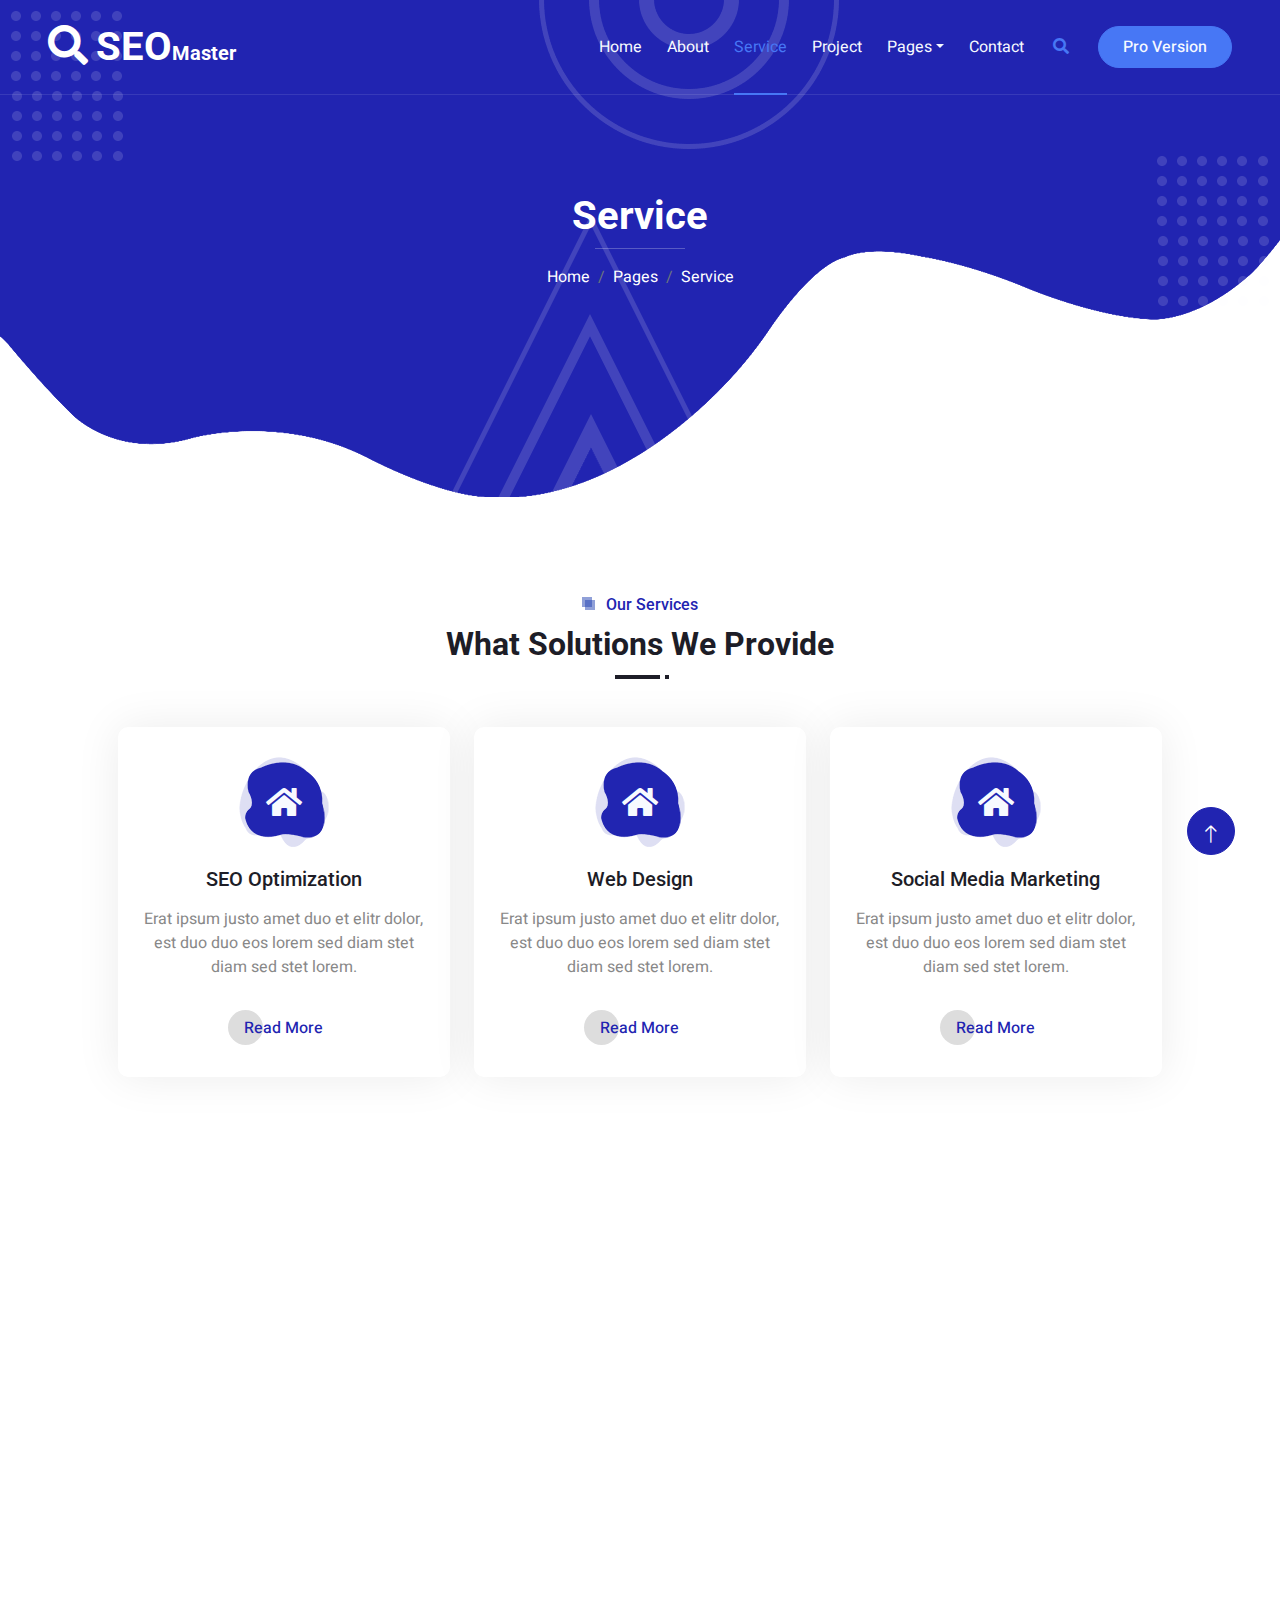
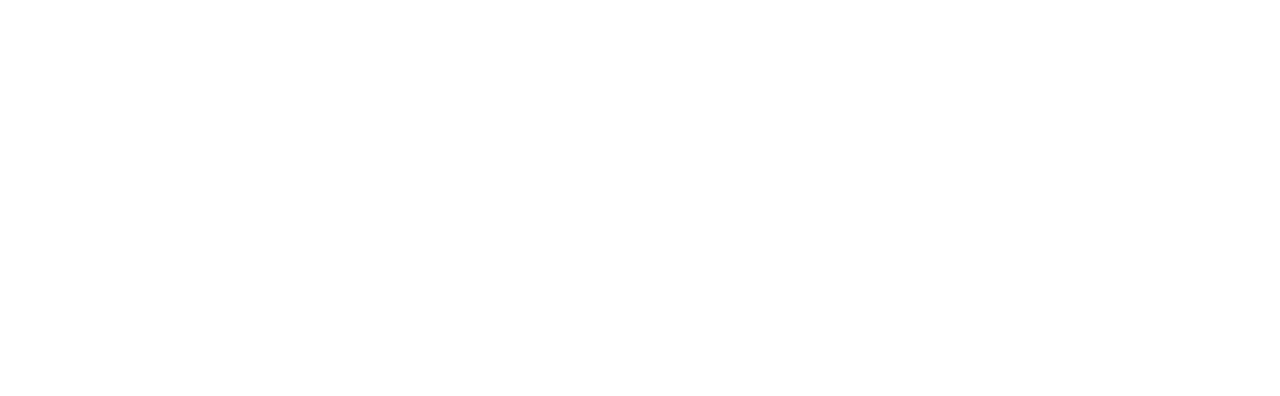
<file: service.html>
<!DOCTYPE html>
<html lang="en">

<head>
    <meta charset="utf-8">
    <title>SEO Master - SEO Agency Website Template</title>
    <meta content="width=device-width, initial-scale=1.0" name="viewport">
    <meta content="" name="keywords">
    <meta content="" name="description">

    <!-- Favicon -->
    <link href="img/favicon.ico" rel="icon">

    <!-- Google Web Fonts -->
    <link rel="preconnect" href="https://fonts.googleapis.com">
    <link rel="preconnect" href="https://fonts.gstatic.com" crossorigin>
    <link href="https://fonts.googleapis.com/css2?family=Heebo:wght@400;500&family=Roboto:wght@400;500;700&display=swap" rel="stylesheet"> 

    <!-- Icon Font Stylesheet -->
    <link href="https://cdnjs.cloudflare.com/ajax/libs/font-awesome/5.10.0/css/all.min.css" rel="stylesheet">
    <link href="https://cdn.jsdelivr.net/npm/bootstrap-icons@1.4.1/font/bootstrap-icons.css" rel="stylesheet">

    <!-- Libraries Stylesheet -->
    <link href="lib/animate/animate.min.css" rel="stylesheet">
    <link href="lib/owlcarousel/assets/owl.carousel.min.css" rel="stylesheet">
    <link href="lib/lightbox/css/lightbox.min.css" rel="stylesheet">

    <!-- Customized Bootstrap Stylesheet -->
    <link href="css/bootstrap.min.css" rel="stylesheet">

    <!-- Template Stylesheet -->
    <link href="css/style.css" rel="stylesheet">
</head>

<body>
    <div class="container-xxl bg-white p-0">
        <!-- Spinner Start -->
        <div id="spinner" class="show bg-white position-fixed translate-middle w-100 vh-100 top-50 start-50 d-flex align-items-center justify-content-center">
            <div class="spinner-grow text-primary" style="width: 3rem; height: 3rem;" role="status">
                <span class="sr-only">Loading...</span>
            </div>
        </div>
        <!-- Spinner End -->


        <!-- Navbar & Hero Start -->
        <div class="container-xxl position-relative p-0">
            <nav class="navbar navbar-expand-lg navbar-light px-4 px-lg-5 py-3 py-lg-0">
                <a href="" class="navbar-brand p-0">
                    <h1 class="m-0"><i class="fa fa-search me-2"></i>SEO<span class="fs-5">Master</span></h1>
                    <!-- <img src="img/logo.png" alt="Logo"> -->
                </a>
                <button class="navbar-toggler" type="button" data-bs-toggle="collapse" data-bs-target="#navbarCollapse">
                    <span class="fa fa-bars"></span>
                </button>
                <div class="collapse navbar-collapse" id="navbarCollapse">
                    <div class="navbar-nav ms-auto py-0">
                        <a href="index.html" class="nav-item nav-link">Home</a>
                        <a href="about.html" class="nav-item nav-link">About</a>
                        <a href="service.html" class="nav-item nav-link active">Service</a>
                        <a href="project.html" class="nav-item nav-link">Project</a>
                        <div class="nav-item dropdown">
                            <a href="#" class="nav-link dropdown-toggle" data-bs-toggle="dropdown">Pages</a>
                            <div class="dropdown-menu m-0">
                                <a href="team.html" class="dropdown-item">Our Team</a>
                                <a href="testimonial.html" class="dropdown-item">Testimonial</a>
                                <a href="404.html" class="dropdown-item">404 Page</a>
                            </div>
                        </div>
                        <a href="contact.html" class="nav-item nav-link">Contact</a>
                    </div>
                    <butaton type="button" class="btn text-secondary ms-3" data-bs-toggle="modal" data-bs-target="#searchModal"><i class="fa fa-search"></i></butaton>
                    <a href="https://htmlcodex.com/startup-company-website-template" class="btn btn-secondary text-light rounded-pill py-2 px-4 ms-3">Pro Version</a>
                </div>
            </nav>

            <div class="container-xxl py-5 bg-primary hero-header mb-5">
                <div class="container my-5 py-5 px-lg-5">
                    <div class="row g-5 py-5">
                        <div class="col-12 text-center">
                            <h1 class="text-white animated zoomIn">Service</h1>
                            <hr class="bg-white mx-auto mt-0" style="width: 90px;">
                            <nav aria-label="breadcrumb">
                                <ol class="breadcrumb justify-content-center">
                                    <li class="breadcrumb-item"><a class="text-white" href="#">Home</a></li>
                                    <li class="breadcrumb-item"><a class="text-white" href="#">Pages</a></li>
                                    <li class="breadcrumb-item text-white active" aria-current="page">Service</li>
                                </ol>
                            </nav>
                        </div>
                    </div>
                </div>
            </div>
        </div>
        <!-- Navbar & Hero End -->


        <!-- Full Screen Search Start -->
        <div class="modal fade" id="searchModal" tabindex="-1">
            <div class="modal-dialog modal-fullscreen">
                <div class="modal-content" style="background: rgba(29, 29, 39, 0.7);">
                    <div class="modal-header border-0">
                        <button type="button" class="btn bg-white btn-close" data-bs-dismiss="modal" aria-label="Close"></button>
                    </div>
                    <div class="modal-body d-flex align-items-center justify-content-center">
                        <div class="input-group" style="max-width: 600px;">
                            <input type="text" class="form-control bg-transparent border-light p-3" placeholder="Type search keyword">
                            <button class="btn btn-light px-4"><i class="bi bi-search"></i></button>
                        </div>
                    </div>
                </div>
            </div>
        </div>
        <!-- Full Screen Search End -->


        <!-- Service Start -->
        <div class="container-xxl py-5">
            <div class="container px-lg-5">
                <div class="section-title position-relative text-center mb-5 pb-2 wow fadeInUp" data-wow-delay="0.1s">
                    <h6 class="position-relative d-inline text-primary ps-4">Our Services</h6>
                    <h2 class="mt-2">What Solutions We Provide</h2>
                </div>
                <div class="row g-4">
                    <div class="col-lg-4 col-md-6 wow zoomIn" data-wow-delay="0.1s">
                        <div class="service-item d-flex flex-column justify-content-center text-center rounded">
                            <div class="service-icon flex-shrink-0">
                                <i class="fa fa-home fa-2x"></i>
                            </div>
                            <h5 class="mb-3">SEO Optimization</h5>
                            <p>Erat ipsum justo amet duo et elitr dolor, est duo duo eos lorem sed diam stet diam sed stet lorem.</p>
                            <a class="btn px-3 mt-auto mx-auto" href="">Read More</a>
                        </div>
                    </div>
                    <div class="col-lg-4 col-md-6 wow zoomIn" data-wow-delay="0.3s">
                        <div class="service-item d-flex flex-column justify-content-center text-center rounded">
                            <div class="service-icon flex-shrink-0">
                                <i class="fa fa-home fa-2x"></i>
                            </div>
                            <h5 class="mb-3">Web Design</h5>
                            <p>Erat ipsum justo amet duo et elitr dolor, est duo duo eos lorem sed diam stet diam sed stet lorem.</p>
                            <a class="btn px-3 mt-auto mx-auto" href="">Read More</a>
                        </div>
                    </div>
                    <div class="col-lg-4 col-md-6 wow zoomIn" data-wow-delay="0.6s">
                        <div class="service-item d-flex flex-column justify-content-center text-center rounded">
                            <div class="service-icon flex-shrink-0">
                                <i class="fa fa-home fa-2x"></i>
                            </div>
                            <h5 class="mb-3">Social Media Marketing</h5>
                            <p>Erat ipsum justo amet duo et elitr dolor, est duo duo eos lorem sed diam stet diam sed stet lorem.</p>
                            <a class="btn px-3 mt-auto mx-auto" href="">Read More</a>
                        </div>
                    </div>
                    <div class="col-lg-4 col-md-6 wow zoomIn" data-wow-delay="0.1s">
                        <div class="service-item d-flex flex-column justify-content-center text-center rounded">
                            <div class="service-icon flex-shrink-0">
                                <i class="fa fa-home fa-2x"></i>
                            </div>
                            <h5 class="mb-3">Email Marketing</h5>
                            <p>Erat ipsum justo amet duo et elitr dolor, est duo duo eos lorem sed diam stet diam sed stet lorem.</p>
                            <a class="btn px-3 mt-auto mx-auto" href="">Read More</a>
                        </div>
                    </div>
                    <div class="col-lg-4 col-md-6 wow zoomIn" data-wow-delay="0.3s">
                        <div class="service-item d-flex flex-column justify-content-center text-center rounded">
                            <div class="service-icon flex-shrink-0">
                                <i class="fa fa-home fa-2x"></i>
                            </div>
                            <h5 class="mb-3">PPC Advertising</h5>
                            <p>Erat ipsum justo amet duo et elitr dolor, est duo duo eos lorem sed diam stet diam sed stet lorem.</p>
                            <a class="btn px-3 mt-auto mx-auto" href="">Read More</a>
                        </div>
                    </div>
                    <div class="col-lg-4 col-md-6 wow zoomIn" data-wow-delay="0.6s">
                        <div class="service-item d-flex flex-column justify-content-center text-center rounded">
                            <div class="service-icon flex-shrink-0">
                                <i class="fa fa-home fa-2x"></i>
                            </div>
                            <h5 class="mb-3">App Development</h5>
                            <p>Erat ipsum justo amet duo et elitr dolor, est duo duo eos lorem sed diam stet diam sed stet lorem.</p>
                            <a class="btn px-3 mt-auto mx-auto" href="">Read More</a>
                        </div>
                    </div>
                </div>
            </div>
        </div>
        <!-- Service End -->
        

        <!-- Footer Start -->
        <div class="container-fluid bg-primary text-light footer mt-5 pt-5 wow fadeIn" data-wow-delay="0.1s">
            <div class="container py-5 px-lg-5">
                <div class="row g-5">
                    <div class="col-md-6 col-lg-3">
                        <h5 class="text-white mb-4">Get In Touch</h5>
                        <p><i class="fa fa-map-marker-alt me-3"></i>123 Street, New York, USA</p>
                        <p><i class="fa fa-phone-alt me-3"></i>+012 345 67890</p>
                        <p><i class="fa fa-envelope me-3"></i>info@example.com</p>
                        <div class="d-flex pt-2">
                            <a class="btn btn-outline-light btn-social" href=""><i class="fab fa-twitter"></i></a>
                            <a class="btn btn-outline-light btn-social" href=""><i class="fab fa-facebook-f"></i></a>
                            <a class="btn btn-outline-light btn-social" href=""><i class="fab fa-youtube"></i></a>
                            <a class="btn btn-outline-light btn-social" href=""><i class="fab fa-instagram"></i></a>
                            <a class="btn btn-outline-light btn-social" href=""><i class="fab fa-linkedin-in"></i></a>
                        </div>
                    </div>
                    <div class="col-md-6 col-lg-3">
                        <h5 class="text-white mb-4">Popular Link</h5>
                        <a class="btn btn-link" href="">About Us</a>
                        <a class="btn btn-link" href="">Contact Us</a>
                        <a class="btn btn-link" href="">Privacy Policy</a>
                        <a class="btn btn-link" href="">Terms & Condition</a>
                        <a class="btn btn-link" href="">Career</a>
                    </div>
                    <div class="col-md-6 col-lg-3">
                        <h5 class="text-white mb-4">Project Gallery</h5>
                        <div class="row g-2">
                            <div class="col-4">
                                <img class="img-fluid" src="img/portfolio-1.jpg" alt="Image">
                            </div>
                            <div class="col-4">
                                <img class="img-fluid" src="img/portfolio-2.jpg" alt="Image">
                            </div>
                            <div class="col-4">
                                <img class="img-fluid" src="img/portfolio-3.jpg" alt="Image">
                            </div>
                            <div class="col-4">
                                <img class="img-fluid" src="img/portfolio-4.jpg" alt="Image">
                            </div>
                            <div class="col-4">
                                <img class="img-fluid" src="img/portfolio-5.jpg" alt="Image">
                            </div>
                            <div class="col-4">
                                <img class="img-fluid" src="img/portfolio-6.jpg" alt="Image">
                            </div>
                        </div>
                    </div>
                    <div class="col-md-6 col-lg-3">
                        <h5 class="text-white mb-4">Newsletter</h5>
                        <p>Lorem ipsum dolor sit amet elit. Phasellus nec pretium mi. Curabitur facilisis ornare velit non vulpu</p>
                        <div class="position-relative w-100 mt-3">
                            <input class="form-control border-0 rounded-pill w-100 ps-4 pe-5" type="text" placeholder="Your Email" style="height: 48px;">
                            <button type="button" class="btn shadow-none position-absolute top-0 end-0 mt-1 me-2"><i class="fa fa-paper-plane text-primary fs-4"></i></button>
                        </div>
                    </div>
                </div>
            </div>
            <div class="container px-lg-5">
                <div class="copyright">
                    <div class="row">
                        <div class="col-md-6 text-center text-md-start mb-3 mb-md-0">
                            &copy; <a class="border-bottom" href="#">Your Site Name</a>, All Right Reserved. 
							
							<!--/*** This template is free as long as you keep the footer author’s credit link/attribution link/backlink. If you'd like to use the template without the footer author’s credit link/attribution link/backlink, you can purchase the Credit Removal License from "https://htmlcodex.com/credit-removal". Thank you for your support. ***/-->
							Designed By <a class="border-bottom" href="https://htmlcodex.com">HTML Codex</a>
                        </div>
                        <div class="col-md-6 text-center text-md-end">
                            <div class="footer-menu">
                                <a href="">Home</a>
                                <a href="">Cookies</a>
                                <a href="">Help</a>
                                <a href="">FQAs</a>
                            </div>
                        </div>
                    </div>
                </div>
            </div>
        </div>
        <!-- Footer End -->


        <!-- Back to Top -->
        <a href="#" class="btn btn-lg btn-primary btn-lg-square back-to-top pt-2"><i class="bi bi-arrow-up"></i></a>
    </div>

    <!-- JavaScript Libraries -->
    <script src="https://code.jquery.com/jquery-3.4.1.min.js"></script>
    <script src="https://cdn.jsdelivr.net/npm/bootstrap@5.0.0/dist/js/bootstrap.bundle.min.js"></script>
    <script src="lib/wow/wow.min.js"></script>
    <script src="lib/easing/easing.min.js"></script>
    <script src="lib/waypoints/waypoints.min.js"></script>
    <script src="lib/owlcarousel/owl.carousel.min.js"></script>
    <script src="lib/isotope/isotope.pkgd.min.js"></script>
    <script src="lib/lightbox/js/lightbox.min.js"></script>

    <!-- Template Javascript -->
    <script src="js/main.js"></script>
</body>

</html>
</file>
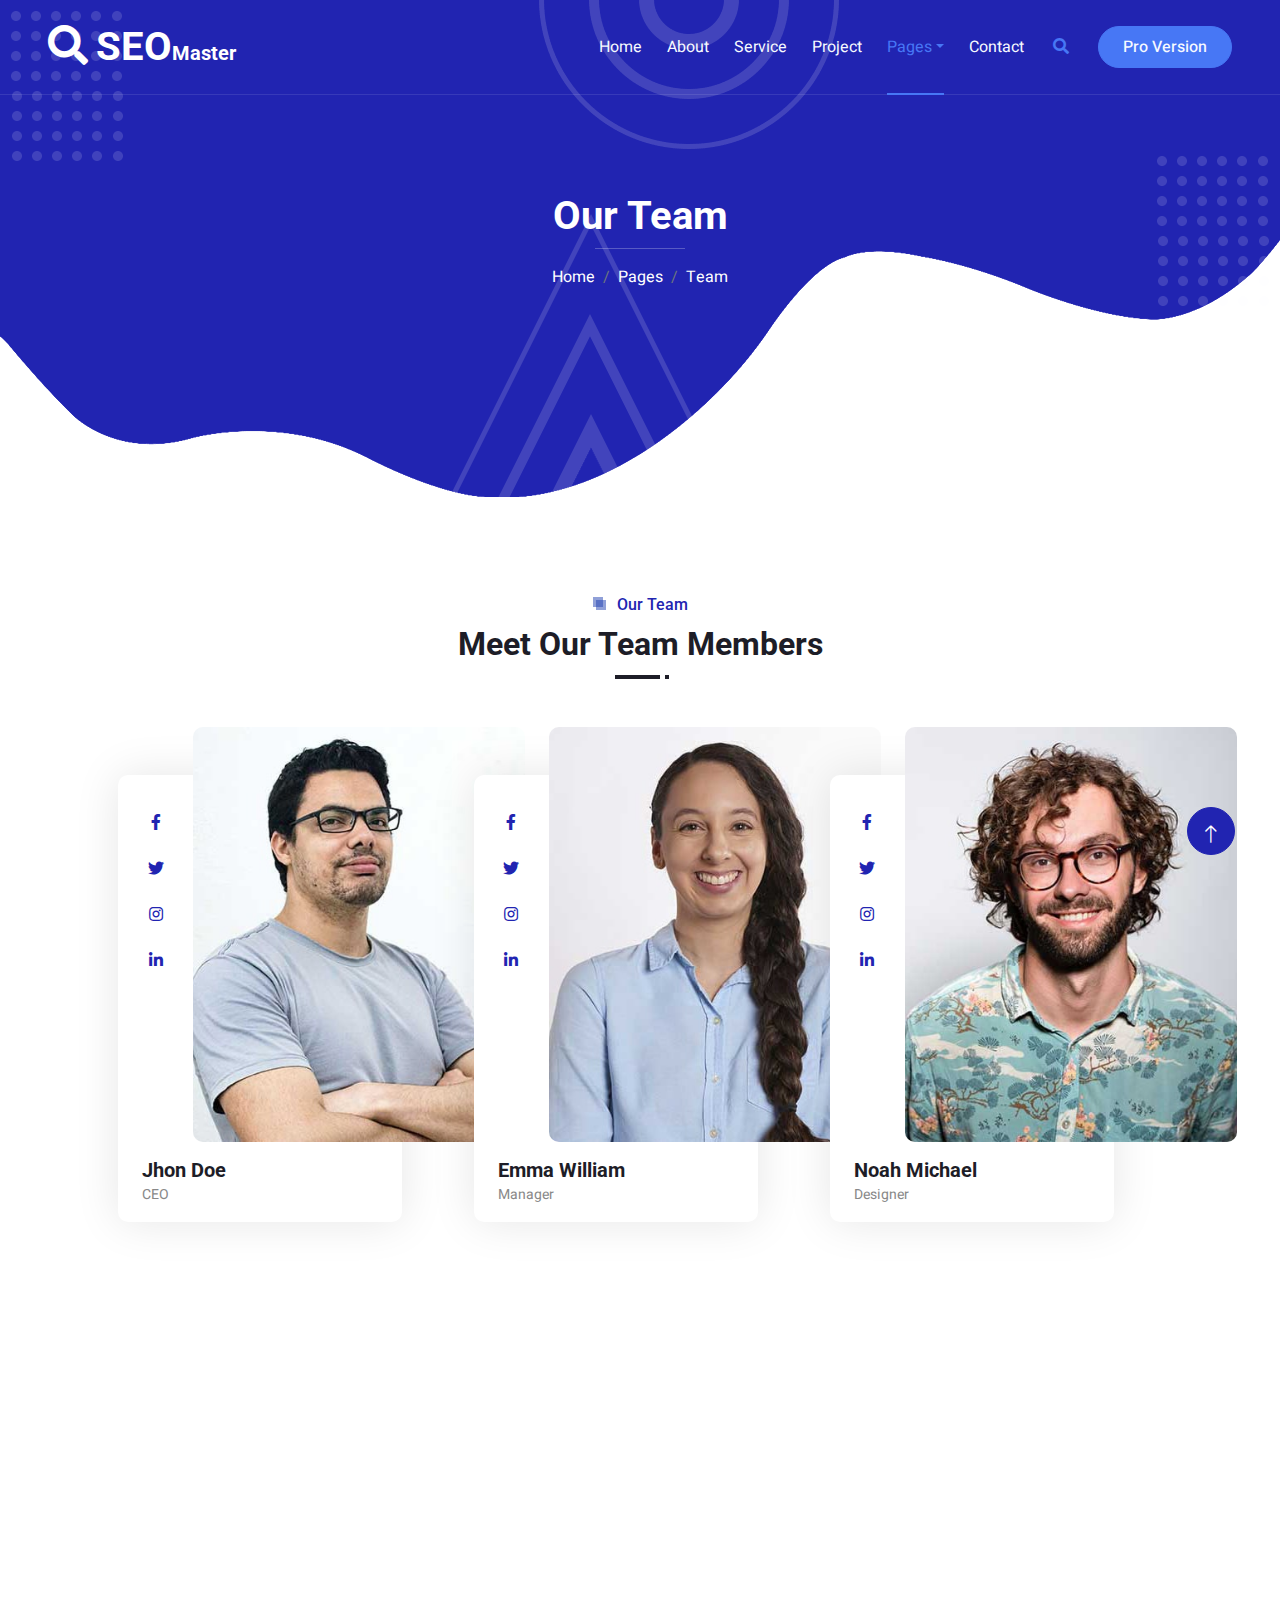
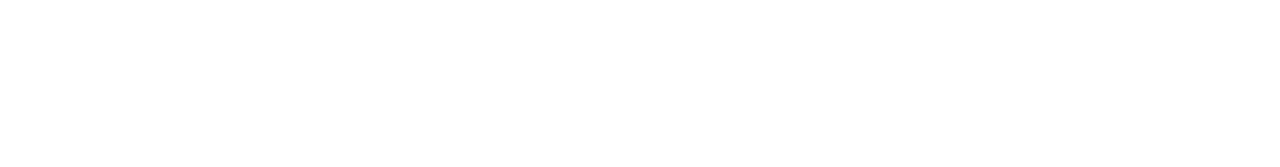
<file: team.html>
<!DOCTYPE html>
<html lang="en">

<head>
    <meta charset="utf-8">
    <title>SEO Master - SEO Agency Website Template</title>
    <meta content="width=device-width, initial-scale=1.0" name="viewport">
    <meta content="" name="keywords">
    <meta content="" name="description">

    <!-- Favicon -->
    <link href="img/favicon.ico" rel="icon">

    <!-- Google Web Fonts -->
    <link rel="preconnect" href="https://fonts.googleapis.com">
    <link rel="preconnect" href="https://fonts.gstatic.com" crossorigin>
    <link href="https://fonts.googleapis.com/css2?family=Heebo:wght@400;500&family=Roboto:wght@400;500;700&display=swap" rel="stylesheet"> 

    <!-- Icon Font Stylesheet -->
    <link href="https://cdnjs.cloudflare.com/ajax/libs/font-awesome/5.10.0/css/all.min.css" rel="stylesheet">
    <link href="https://cdn.jsdelivr.net/npm/bootstrap-icons@1.4.1/font/bootstrap-icons.css" rel="stylesheet">

    <!-- Libraries Stylesheet -->
    <link href="lib/animate/animate.min.css" rel="stylesheet">
    <link href="lib/owlcarousel/assets/owl.carousel.min.css" rel="stylesheet">
    <link href="lib/lightbox/css/lightbox.min.css" rel="stylesheet">

    <!-- Customized Bootstrap Stylesheet -->
    <link href="css/bootstrap.min.css" rel="stylesheet">

    <!-- Template Stylesheet -->
    <link href="css/style.css" rel="stylesheet">
</head>

<body>
    <div class="container-xxl bg-white p-0">
        <!-- Spinner Start -->
        <div id="spinner" class="show bg-white position-fixed translate-middle w-100 vh-100 top-50 start-50 d-flex align-items-center justify-content-center">
            <div class="spinner-grow text-primary" style="width: 3rem; height: 3rem;" role="status">
                <span class="sr-only">Loading...</span>
            </div>
        </div>
        <!-- Spinner End -->


        <!-- Navbar & Hero Start -->
        <div class="container-xxl position-relative p-0">
            <nav class="navbar navbar-expand-lg navbar-light px-4 px-lg-5 py-3 py-lg-0">
                <a href="" class="navbar-brand p-0">
                    <h1 class="m-0"><i class="fa fa-search me-2"></i>SEO<span class="fs-5">Master</span></h1>
                    <!-- <img src="img/logo.png" alt="Logo"> -->
                </a>
                <button class="navbar-toggler" type="button" data-bs-toggle="collapse" data-bs-target="#navbarCollapse">
                    <span class="fa fa-bars"></span>
                </button>
                <div class="collapse navbar-collapse" id="navbarCollapse">
                    <div class="navbar-nav ms-auto py-0">
                        <a href="index.html" class="nav-item nav-link">Home</a>
                        <a href="about.html" class="nav-item nav-link">About</a>
                        <a href="service.html" class="nav-item nav-link">Service</a>
                        <a href="project.html" class="nav-item nav-link">Project</a>
                        <div class="nav-item dropdown">
                            <a href="#" class="nav-link dropdown-toggle active" data-bs-toggle="dropdown">Pages</a>
                            <div class="dropdown-menu m-0">
                                <a href="team.html" class="dropdown-item active">Our Team</a>
                                <a href="testimonial.html" class="dropdown-item">Testimonial</a>
                                <a href="404.html" class="dropdown-item">404 Page</a>
                            </div>
                        </div>
                        <a href="contact.html" class="nav-item nav-link">Contact</a>
                    </div>
                    <butaton type="button" class="btn text-secondary ms-3" data-bs-toggle="modal" data-bs-target="#searchModal"><i class="fa fa-search"></i></butaton>
                    <a href="https://htmlcodex.com/startup-company-website-template" class="btn btn-secondary text-light rounded-pill py-2 px-4 ms-3">Pro Version</a>
                </div>
            </nav>

            <div class="container-xxl py-5 bg-primary hero-header mb-5">
                <div class="container my-5 py-5 px-lg-5">
                    <div class="row g-5 py-5">
                        <div class="col-12 text-center">
                            <h1 class="text-white animated zoomIn">Our Team</h1>
                            <hr class="bg-white mx-auto mt-0" style="width: 90px;">
                            <nav aria-label="breadcrumb">
                                <ol class="breadcrumb justify-content-center">
                                    <li class="breadcrumb-item"><a class="text-white" href="#">Home</a></li>
                                    <li class="breadcrumb-item"><a class="text-white" href="#">Pages</a></li>
                                    <li class="breadcrumb-item text-white active" aria-current="page">Team</li>
                                </ol>
                            </nav>
                        </div>
                    </div>
                </div>
            </div>
        </div>
        <!-- Navbar & Hero End -->


        <!-- Full Screen Search Start -->
        <div class="modal fade" id="searchModal" tabindex="-1">
            <div class="modal-dialog modal-fullscreen">
                <div class="modal-content" style="background: rgba(29, 29, 39, 0.7);">
                    <div class="modal-header border-0">
                        <button type="button" class="btn bg-white btn-close" data-bs-dismiss="modal" aria-label="Close"></button>
                    </div>
                    <div class="modal-body d-flex align-items-center justify-content-center">
                        <div class="input-group" style="max-width: 600px;">
                            <input type="text" class="form-control bg-transparent border-light p-3" placeholder="Type search keyword">
                            <button class="btn btn-light px-4"><i class="bi bi-search"></i></button>
                        </div>
                    </div>
                </div>
            </div>
        </div>
        <!-- Full Screen Search End -->


        <!-- Team Start -->
        <div class="container-xxl py-5">
            <div class="container px-lg-5">
                <div class="section-title position-relative text-center mb-5 pb-2 wow fadeInUp" data-wow-delay="0.1s">
                    <h6 class="position-relative d-inline text-primary ps-4">Our Team</h6>
                    <h2 class="mt-2">Meet Our Team Members</h2>
                </div>
                <div class="row g-4">
                    <div class="col-lg-4 col-md-6 wow fadeInUp" data-wow-delay="0.1s">
                        <div class="team-item">
                            <div class="d-flex">
                                <div class="flex-shrink-0 d-flex flex-column align-items-center mt-4 pt-5" style="width: 75px;">
                                    <a class="btn btn-square text-primary bg-white my-1" href=""><i class="fab fa-facebook-f"></i></a>
                                    <a class="btn btn-square text-primary bg-white my-1" href=""><i class="fab fa-twitter"></i></a>
                                    <a class="btn btn-square text-primary bg-white my-1" href=""><i class="fab fa-instagram"></i></a>
                                    <a class="btn btn-square text-primary bg-white my-1" href=""><i class="fab fa-linkedin-in"></i></a>
                                </div>
                                <img class="img-fluid rounded w-100" src="img/team-1.jpg" alt="">
                            </div>
                            <div class="px-4 py-3">
                                <h5 class="fw-bold m-0">Jhon Doe</h5>
                                <small>CEO</small>
                            </div>
                        </div>
                    </div>
                    <div class="col-lg-4 col-md-6 wow fadeInUp" data-wow-delay="0.3s">
                        <div class="team-item">
                            <div class="d-flex">
                                <div class="flex-shrink-0 d-flex flex-column align-items-center mt-4 pt-5" style="width: 75px;">
                                    <a class="btn btn-square text-primary bg-white my-1" href=""><i class="fab fa-facebook-f"></i></a>
                                    <a class="btn btn-square text-primary bg-white my-1" href=""><i class="fab fa-twitter"></i></a>
                                    <a class="btn btn-square text-primary bg-white my-1" href=""><i class="fab fa-instagram"></i></a>
                                    <a class="btn btn-square text-primary bg-white my-1" href=""><i class="fab fa-linkedin-in"></i></a>
                                </div>
                                <img class="img-fluid rounded w-100" src="img/team-2.jpg" alt="">
                            </div>
                            <div class="px-4 py-3">
                                <h5 class="fw-bold m-0">Emma William</h5>
                                <small>Manager</small>
                            </div>
                        </div>
                    </div>
                    <div class="col-lg-4 col-md-6 wow fadeInUp" data-wow-delay="0.6s">
                        <div class="team-item">
                            <div class="d-flex">
                                <div class="flex-shrink-0 d-flex flex-column align-items-center mt-4 pt-5" style="width: 75px;">
                                    <a class="btn btn-square text-primary bg-white my-1" href=""><i class="fab fa-facebook-f"></i></a>
                                    <a class="btn btn-square text-primary bg-white my-1" href=""><i class="fab fa-twitter"></i></a>
                                    <a class="btn btn-square text-primary bg-white my-1" href=""><i class="fab fa-instagram"></i></a>
                                    <a class="btn btn-square text-primary bg-white my-1" href=""><i class="fab fa-linkedin-in"></i></a>
                                </div>
                                <img class="img-fluid rounded w-100" src="img/team-3.jpg" alt="">
                            </div>
                            <div class="px-4 py-3">
                                <h5 class="fw-bold m-0">Noah Michael</h5>
                                <small>Designer</small>
                            </div>
                        </div>
                    </div>
                </div>
            </div>
        </div>
        <!-- Team End -->
        

        <!-- Footer Start -->
        <div class="container-fluid bg-primary text-light footer mt-5 pt-5 wow fadeIn" data-wow-delay="0.1s">
            <div class="container py-5 px-lg-5">
                <div class="row g-5">
                    <div class="col-md-6 col-lg-3">
                        <h5 class="text-white mb-4">Get In Touch</h5>
                        <p><i class="fa fa-map-marker-alt me-3"></i>123 Street, New York, USA</p>
                        <p><i class="fa fa-phone-alt me-3"></i>+012 345 67890</p>
                        <p><i class="fa fa-envelope me-3"></i>info@example.com</p>
                        <div class="d-flex pt-2">
                            <a class="btn btn-outline-light btn-social" href=""><i class="fab fa-twitter"></i></a>
                            <a class="btn btn-outline-light btn-social" href=""><i class="fab fa-facebook-f"></i></a>
                            <a class="btn btn-outline-light btn-social" href=""><i class="fab fa-youtube"></i></a>
                            <a class="btn btn-outline-light btn-social" href=""><i class="fab fa-instagram"></i></a>
                            <a class="btn btn-outline-light btn-social" href=""><i class="fab fa-linkedin-in"></i></a>
                        </div>
                    </div>
                    <div class="col-md-6 col-lg-3">
                        <h5 class="text-white mb-4">Popular Link</h5>
                        <a class="btn btn-link" href="">About Us</a>
                        <a class="btn btn-link" href="">Contact Us</a>
                        <a class="btn btn-link" href="">Privacy Policy</a>
                        <a class="btn btn-link" href="">Terms & Condition</a>
                        <a class="btn btn-link" href="">Career</a>
                    </div>
                    <div class="col-md-6 col-lg-3">
                        <h5 class="text-white mb-4">Project Gallery</h5>
                        <div class="row g-2">
                            <div class="col-4">
                                <img class="img-fluid" src="img/portfolio-1.jpg" alt="Image">
                            </div>
                            <div class="col-4">
                                <img class="img-fluid" src="img/portfolio-2.jpg" alt="Image">
                            </div>
                            <div class="col-4">
                                <img class="img-fluid" src="img/portfolio-3.jpg" alt="Image">
                            </div>
                            <div class="col-4">
                                <img class="img-fluid" src="img/portfolio-4.jpg" alt="Image">
                            </div>
                            <div class="col-4">
                                <img class="img-fluid" src="img/portfolio-5.jpg" alt="Image">
                            </div>
                            <div class="col-4">
                                <img class="img-fluid" src="img/portfolio-6.jpg" alt="Image">
                            </div>
                        </div>
                    </div>
                    <div class="col-md-6 col-lg-3">
                        <h5 class="text-white mb-4">Newsletter</h5>
                        <p>Lorem ipsum dolor sit amet elit. Phasellus nec pretium mi. Curabitur facilisis ornare velit non vulpu</p>
                        <div class="position-relative w-100 mt-3">
                            <input class="form-control border-0 rounded-pill w-100 ps-4 pe-5" type="text" placeholder="Your Email" style="height: 48px;">
                            <button type="button" class="btn shadow-none position-absolute top-0 end-0 mt-1 me-2"><i class="fa fa-paper-plane text-primary fs-4"></i></button>
                        </div>
                    </div>
                </div>
            </div>
            <div class="container px-lg-5">
                <div class="copyright">
                    <div class="row">
                        <div class="col-md-6 text-center text-md-start mb-3 mb-md-0">
                            &copy; <a class="border-bottom" href="#">Your Site Name</a>, All Right Reserved. 
							
							<!--/*** This template is free as long as you keep the footer author’s credit link/attribution link/backlink. If you'd like to use the template without the footer author’s credit link/attribution link/backlink, you can purchase the Credit Removal License from "https://htmlcodex.com/credit-removal". Thank you for your support. ***/-->
							Designed By <a class="border-bottom" href="https://htmlcodex.com">HTML Codex</a>
                        </div>
                        <div class="col-md-6 text-center text-md-end">
                            <div class="footer-menu">
                                <a href="">Home</a>
                                <a href="">Cookies</a>
                                <a href="">Help</a>
                                <a href="">FQAs</a>
                            </div>
                        </div>
                    </div>
                </div>
            </div>
        </div>
        <!-- Footer End -->


        <!-- Back to Top -->
        <a href="#" class="btn btn-lg btn-primary btn-lg-square back-to-top pt-2"><i class="bi bi-arrow-up"></i></a>
    </div>

    <!-- JavaScript Libraries -->
    <script src="https://code.jquery.com/jquery-3.4.1.min.js"></script>
    <script src="https://cdn.jsdelivr.net/npm/bootstrap@5.0.0/dist/js/bootstrap.bundle.min.js"></script>
    <script src="lib/wow/wow.min.js"></script>
    <script src="lib/easing/easing.min.js"></script>
    <script src="lib/waypoints/waypoints.min.js"></script>
    <script src="lib/owlcarousel/owl.carousel.min.js"></script>
    <script src="lib/isotope/isotope.pkgd.min.js"></script>
    <script src="lib/lightbox/js/lightbox.min.js"></script>

    <!-- Template Javascript -->
    <script src="js/main.js"></script>
</body>

</html>
</file>
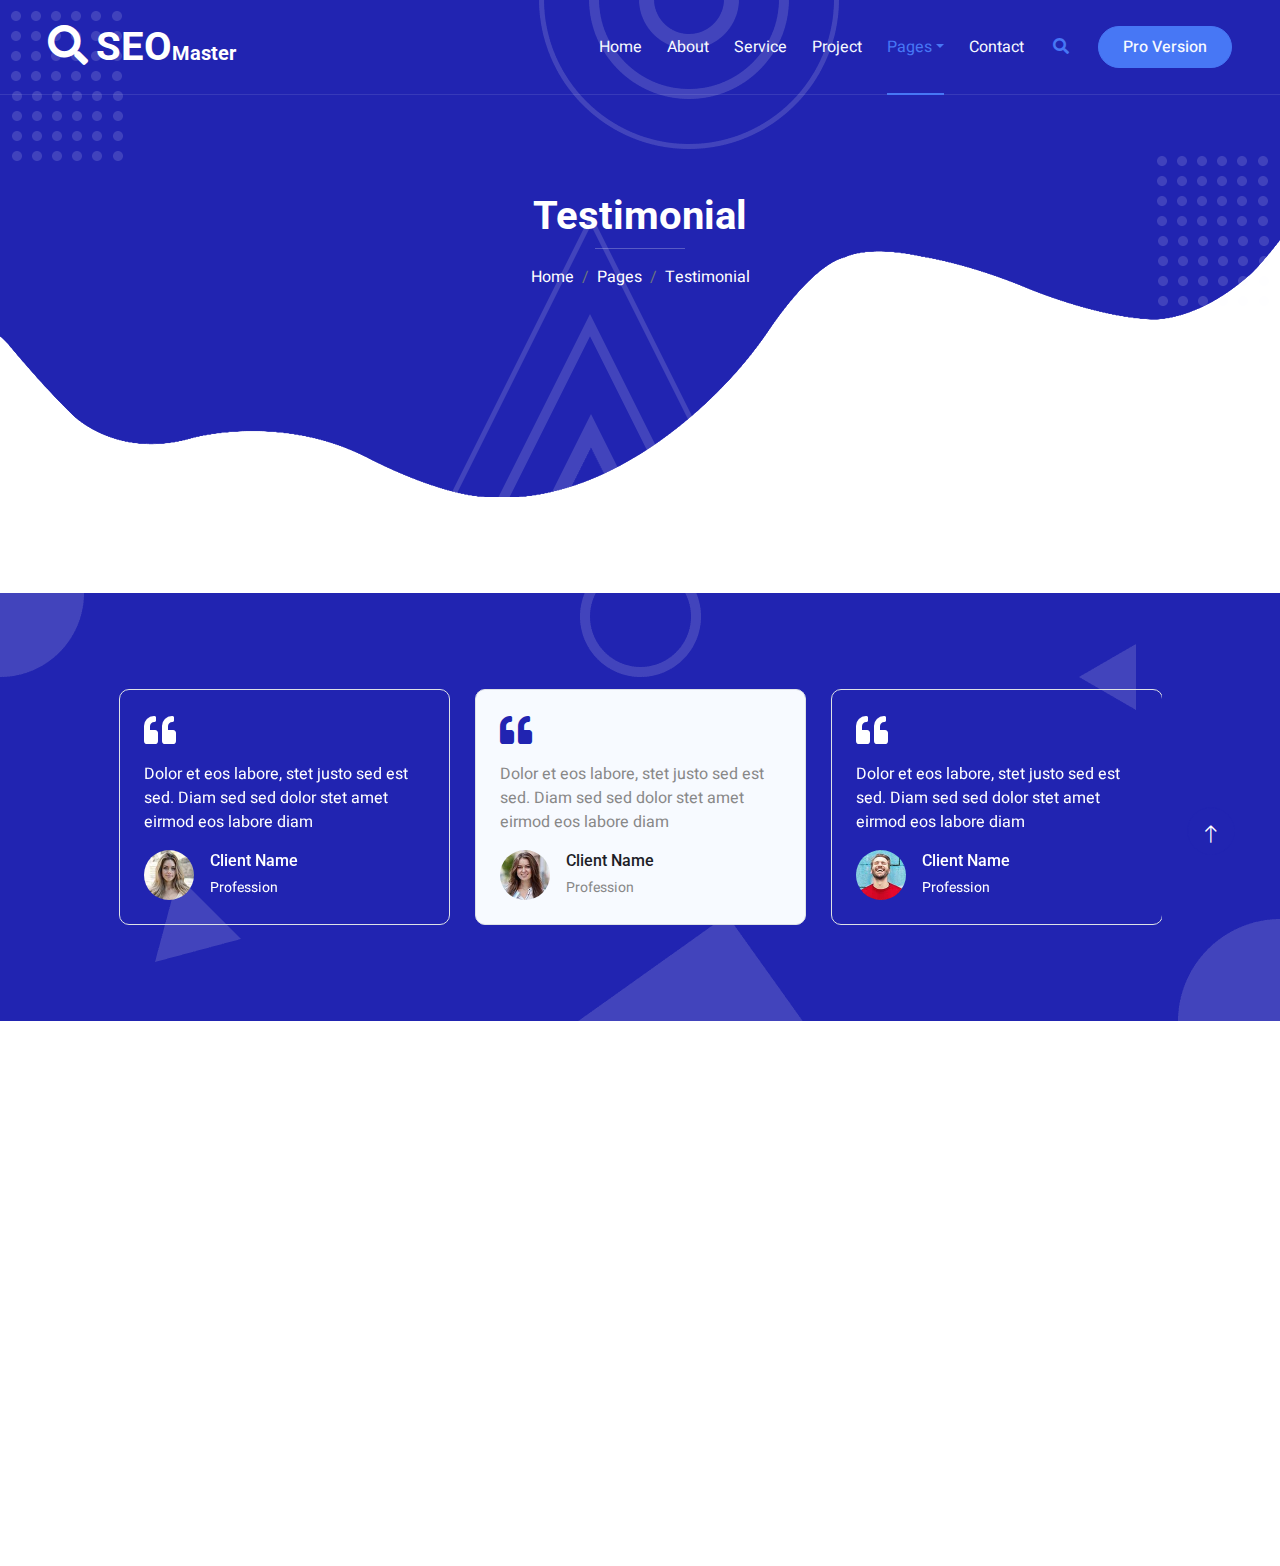
<file: testimonial.html>
<!DOCTYPE html>
<html lang="en">

<head>
    <meta charset="utf-8">
    <title>SEO Master - SEO Agency Website Template</title>
    <meta content="width=device-width, initial-scale=1.0" name="viewport">
    <meta content="" name="keywords">
    <meta content="" name="description">

    <!-- Favicon -->
    <link href="img/favicon.ico" rel="icon">

    <!-- Google Web Fonts -->
    <link rel="preconnect" href="https://fonts.googleapis.com">
    <link rel="preconnect" href="https://fonts.gstatic.com" crossorigin>
    <link href="https://fonts.googleapis.com/css2?family=Heebo:wght@400;500&family=Roboto:wght@400;500;700&display=swap" rel="stylesheet"> 

    <!-- Icon Font Stylesheet -->
    <link href="https://cdnjs.cloudflare.com/ajax/libs/font-awesome/5.10.0/css/all.min.css" rel="stylesheet">
    <link href="https://cdn.jsdelivr.net/npm/bootstrap-icons@1.4.1/font/bootstrap-icons.css" rel="stylesheet">

    <!-- Libraries Stylesheet -->
    <link href="lib/animate/animate.min.css" rel="stylesheet">
    <link href="lib/owlcarousel/assets/owl.carousel.min.css" rel="stylesheet">
    <link href="lib/lightbox/css/lightbox.min.css" rel="stylesheet">

    <!-- Customized Bootstrap Stylesheet -->
    <link href="css/bootstrap.min.css" rel="stylesheet">

    <!-- Template Stylesheet -->
    <link href="css/style.css" rel="stylesheet">
</head>

<body>
    <div class="container-xxl bg-white p-0">
        <!-- Spinner Start -->
        <div id="spinner" class="show bg-white position-fixed translate-middle w-100 vh-100 top-50 start-50 d-flex align-items-center justify-content-center">
            <div class="spinner-grow text-primary" style="width: 3rem; height: 3rem;" role="status">
                <span class="sr-only">Loading...</span>
            </div>
        </div>
        <!-- Spinner End -->


        <!-- Navbar & Hero Start -->
        <div class="container-xxl position-relative p-0">
            <nav class="navbar navbar-expand-lg navbar-light px-4 px-lg-5 py-3 py-lg-0">
                <a href="" class="navbar-brand p-0">
                    <h1 class="m-0"><i class="fa fa-search me-2"></i>SEO<span class="fs-5">Master</span></h1>
                    <!-- <img src="img/logo.png" alt="Logo"> -->
                </a>
                <button class="navbar-toggler" type="button" data-bs-toggle="collapse" data-bs-target="#navbarCollapse">
                    <span class="fa fa-bars"></span>
                </button>
                <div class="collapse navbar-collapse" id="navbarCollapse">
                    <div class="navbar-nav ms-auto py-0">
                        <a href="index.html" class="nav-item nav-link">Home</a>
                        <a href="about.html" class="nav-item nav-link">About</a>
                        <a href="service.html" class="nav-item nav-link">Service</a>
                        <a href="project.html" class="nav-item nav-link">Project</a>
                        <div class="nav-item dropdown">
                            <a href="#" class="nav-link dropdown-toggle active" data-bs-toggle="dropdown">Pages</a>
                            <div class="dropdown-menu m-0">
                                <a href="team.html" class="dropdown-item">Our Team</a>
                                <a href="testimonial.html" class="dropdown-item active">Testimonial</a>
                                <a href="404.html" class="dropdown-item">404 Page</a>
                            </div>
                        </div>
                        <a href="contact.html" class="nav-item nav-link">Contact</a>
                    </div>
                    <butaton type="button" class="btn text-secondary ms-3" data-bs-toggle="modal" data-bs-target="#searchModal"><i class="fa fa-search"></i></butaton>
                    <a href="https://htmlcodex.com/startup-company-website-template" class="btn btn-secondary text-light rounded-pill py-2 px-4 ms-3">Pro Version</a>
                </div>
            </nav>

            <div class="container-xxl py-5 bg-primary hero-header mb-5">
                <div class="container my-5 py-5 px-lg-5">
                    <div class="row g-5 py-5">
                        <div class="col-12 text-center">
                            <h1 class="text-white animated zoomIn">Testimonial</h1>
                            <hr class="bg-white mx-auto mt-0" style="width: 90px;">
                            <nav aria-label="breadcrumb">
                                <ol class="breadcrumb justify-content-center">
                                    <li class="breadcrumb-item"><a class="text-white" href="#">Home</a></li>
                                    <li class="breadcrumb-item"><a class="text-white" href="#">Pages</a></li>
                                    <li class="breadcrumb-item text-white active" aria-current="page">Testimonial</li>
                                </ol>
                            </nav>
                        </div>
                    </div>
                </div>
            </div>
        </div>
        <!-- Navbar & Hero End -->


        <!-- Full Screen Search Start -->
        <div class="modal fade" id="searchModal" tabindex="-1">
            <div class="modal-dialog modal-fullscreen">
                <div class="modal-content" style="background: rgba(29, 29, 39, 0.7);">
                    <div class="modal-header border-0">
                        <button type="button" class="btn bg-white btn-close" data-bs-dismiss="modal" aria-label="Close"></button>
                    </div>
                    <div class="modal-body d-flex align-items-center justify-content-center">
                        <div class="input-group" style="max-width: 600px;">
                            <input type="text" class="form-control bg-transparent border-light p-3" placeholder="Type search keyword">
                            <button class="btn btn-light px-4"><i class="bi bi-search"></i></button>
                        </div>
                    </div>
                </div>
            </div>
        </div>
        <!-- Full Screen Search End -->


        <!-- Testimonial Start -->
        <div class="container-xxl bg-primary testimonial py-5 wow fadeInUp" data-wow-delay="0.1s" style="margin: 6rem 0;">
            <div class="container py-5 px-lg-5">
                <div class="owl-carousel testimonial-carousel">
                    <div class="testimonial-item bg-transparent border rounded text-white p-4">
                        <i class="fa fa-quote-left fa-2x mb-3"></i>
                        <p>Dolor et eos labore, stet justo sed est sed. Diam sed sed dolor stet amet eirmod eos labore diam</p>
                        <div class="d-flex align-items-center">
                            <img class="img-fluid flex-shrink-0 rounded-circle" src="img/testimonial-1.jpg" style="width: 50px; height: 50px;">
                            <div class="ps-3">
                                <h6 class="text-white mb-1">Client Name</h6>
                                <small>Profession</small>
                            </div>
                        </div>
                    </div>
                    <div class="testimonial-item bg-transparent border rounded text-white p-4">
                        <i class="fa fa-quote-left fa-2x mb-3"></i>
                        <p>Dolor et eos labore, stet justo sed est sed. Diam sed sed dolor stet amet eirmod eos labore diam</p>
                        <div class="d-flex align-items-center">
                            <img class="img-fluid flex-shrink-0 rounded-circle" src="img/testimonial-2.jpg" style="width: 50px; height: 50px;">
                            <div class="ps-3">
                                <h6 class="text-white mb-1">Client Name</h6>
                                <small>Profession</small>
                            </div>
                        </div>
                    </div>
                    <div class="testimonial-item bg-transparent border rounded text-white p-4">
                        <i class="fa fa-quote-left fa-2x mb-3"></i>
                        <p>Dolor et eos labore, stet justo sed est sed. Diam sed sed dolor stet amet eirmod eos labore diam</p>
                        <div class="d-flex align-items-center">
                            <img class="img-fluid flex-shrink-0 rounded-circle" src="img/testimonial-3.jpg" style="width: 50px; height: 50px;">
                            <div class="ps-3">
                                <h6 class="text-white mb-1">Client Name</h6>
                                <small>Profession</small>
                            </div>
                        </div>
                    </div>
                    <div class="testimonial-item bg-transparent border rounded text-white p-4">
                        <i class="fa fa-quote-left fa-2x mb-3"></i>
                        <p>Dolor et eos labore, stet justo sed est sed. Diam sed sed dolor stet amet eirmod eos labore diam</p>
                        <div class="d-flex align-items-center">
                            <img class="img-fluid flex-shrink-0 rounded-circle" src="img/testimonial-4.jpg" style="width: 50px; height: 50px;">
                            <div class="ps-3">
                                <h6 class="text-white mb-1">Client Name</h6>
                                <small>Profession</small>
                            </div>
                        </div>
                    </div>
                </div>
            </div>
        </div>
        <!-- Testimonial End -->
        

        <!-- Footer Start -->
        <div class="container-fluid bg-primary text-light footer mt-5 pt-5 wow fadeIn" data-wow-delay="0.1s">
            <div class="container py-5 px-lg-5">
                <div class="row g-5">
                    <div class="col-md-6 col-lg-3">
                        <h5 class="text-white mb-4">Get In Touch</h5>
                        <p><i class="fa fa-map-marker-alt me-3"></i>123 Street, New York, USA</p>
                        <p><i class="fa fa-phone-alt me-3"></i>+012 345 67890</p>
                        <p><i class="fa fa-envelope me-3"></i>info@example.com</p>
                        <div class="d-flex pt-2">
                            <a class="btn btn-outline-light btn-social" href=""><i class="fab fa-twitter"></i></a>
                            <a class="btn btn-outline-light btn-social" href=""><i class="fab fa-facebook-f"></i></a>
                            <a class="btn btn-outline-light btn-social" href=""><i class="fab fa-youtube"></i></a>
                            <a class="btn btn-outline-light btn-social" href=""><i class="fab fa-instagram"></i></a>
                            <a class="btn btn-outline-light btn-social" href=""><i class="fab fa-linkedin-in"></i></a>
                        </div>
                    </div>
                    <div class="col-md-6 col-lg-3">
                        <h5 class="text-white mb-4">Popular Link</h5>
                        <a class="btn btn-link" href="">About Us</a>
                        <a class="btn btn-link" href="">Contact Us</a>
                        <a class="btn btn-link" href="">Privacy Policy</a>
                        <a class="btn btn-link" href="">Terms & Condition</a>
                        <a class="btn btn-link" href="">Career</a>
                    </div>
                    <div class="col-md-6 col-lg-3">
                        <h5 class="text-white mb-4">Project Gallery</h5>
                        <div class="row g-2">
                            <div class="col-4">
                                <img class="img-fluid" src="img/portfolio-1.jpg" alt="Image">
                            </div>
                            <div class="col-4">
                                <img class="img-fluid" src="img/portfolio-2.jpg" alt="Image">
                            </div>
                            <div class="col-4">
                                <img class="img-fluid" src="img/portfolio-3.jpg" alt="Image">
                            </div>
                            <div class="col-4">
                                <img class="img-fluid" src="img/portfolio-4.jpg" alt="Image">
                            </div>
                            <div class="col-4">
                                <img class="img-fluid" src="img/portfolio-5.jpg" alt="Image">
                            </div>
                            <div class="col-4">
                                <img class="img-fluid" src="img/portfolio-6.jpg" alt="Image">
                            </div>
                        </div>
                    </div>
                    <div class="col-md-6 col-lg-3">
                        <h5 class="text-white mb-4">Newsletter</h5>
                        <p>Lorem ipsum dolor sit amet elit. Phasellus nec pretium mi. Curabitur facilisis ornare velit non vulpu</p>
                        <div class="position-relative w-100 mt-3">
                            <input class="form-control border-0 rounded-pill w-100 ps-4 pe-5" type="text" placeholder="Your Email" style="height: 48px;">
                            <button type="button" class="btn shadow-none position-absolute top-0 end-0 mt-1 me-2"><i class="fa fa-paper-plane text-primary fs-4"></i></button>
                        </div>
                    </div>
                </div>
            </div>
            <div class="container px-lg-5">
                <div class="copyright">
                    <div class="row">
                        <div class="col-md-6 text-center text-md-start mb-3 mb-md-0">
                            &copy; <a class="border-bottom" href="#">Your Site Name</a>, All Right Reserved. 
							
							<!--/*** This template is free as long as you keep the footer author’s credit link/attribution link/backlink. If you'd like to use the template without the footer author’s credit link/attribution link/backlink, you can purchase the Credit Removal License from "https://htmlcodex.com/credit-removal". Thank you for your support. ***/-->
							Designed By <a class="border-bottom" href="https://htmlcodex.com">HTML Codex</a>
                        </div>
                        <div class="col-md-6 text-center text-md-end">
                            <div class="footer-menu">
                                <a href="">Home</a>
                                <a href="">Cookies</a>
                                <a href="">Help</a>
                                <a href="">FQAs</a>
                            </div>
                        </div>
                    </div>
                </div>
            </div>
        </div>
        <!-- Footer End -->


        <!-- Back to Top -->
        <a href="#" class="btn btn-lg btn-primary btn-lg-square back-to-top pt-2"><i class="bi bi-arrow-up"></i></a>
    </div>

    <!-- JavaScript Libraries -->
    <script src="https://code.jquery.com/jquery-3.4.1.min.js"></script>
    <script src="https://cdn.jsdelivr.net/npm/bootstrap@5.0.0/dist/js/bootstrap.bundle.min.js"></script>
    <script src="lib/wow/wow.min.js"></script>
    <script src="lib/easing/easing.min.js"></script>
    <script src="lib/waypoints/waypoints.min.js"></script>
    <script src="lib/owlcarousel/owl.carousel.min.js"></script>
    <script src="lib/isotope/isotope.pkgd.min.js"></script>
    <script src="lib/lightbox/js/lightbox.min.js"></script>

    <!-- Template Javascript -->
    <script src="js/main.js"></script>
</body>

</html>
</file>
<file: css/style.css>
/********** Template CSS **********/
:root {
    --primary: #2124B1;
    --secondary: #4777F5;
    --light: #F7FAFF;
    --dark: #1D1D27;
}


/*** Spinner ***/
#spinner {
    opacity: 0;
    visibility: hidden;
    transition: opacity .5s ease-out, visibility 0s linear .5s;
    z-index: 99999;
}

#spinner.show {
    transition: opacity .5s ease-out, visibility 0s linear 0s;
    visibility: visible;
    opacity: 1;
}

.back-to-top {
    position: fixed;
    display: none;
    right: 45px;
    bottom: 45px;
    z-index: 99;
}


/*** Heading ***/
h1,
h2,
h3,
.fw-bold {
    font-weight: 700 !important;
}

h4,
h5,
h6,
.fw-medium {
    font-weight: 500 !important;
}


/*** Button ***/
.btn {
    font-weight: 500;
    transition: .5s;
}

.btn-square {
    width: 38px;
    height: 38px;
}

.btn-sm-square {
    width: 32px;
    height: 32px;
}

.btn-lg-square {
    width: 48px;
    height: 48px;
}

.btn-square,
.btn-sm-square,
.btn-lg-square {
    padding: 0;
    display: flex;
    align-items: center;
    justify-content: center;
    font-weight: normal;
    border-radius: 50px;
}


/*** Navbar ***/
.navbar-light .navbar-nav .nav-link {
    position: relative;
    margin-left: 25px;
    padding: 35px 0;
    color: var(--light) !important;
    outline: none;
    transition: .5s;
}

.sticky-top.navbar-light .navbar-nav .nav-link {
    padding: 20px 0;
    color: var(--dark) !important;
}

.navbar-light .navbar-nav .nav-link:hover,
.navbar-light .navbar-nav .nav-link.active {
    color: var(--secondary) !important;
}

.navbar-light .navbar-brand h1 {
    color: #FFFFFF;
}

.navbar-light .navbar-brand img {
    max-height: 60px;
    transition: .5s;
}

.sticky-top.navbar-light .navbar-brand img {
    max-height: 45px;
}

@media (max-width: 991.98px) {
    .sticky-top.navbar-light {
        position: relative;
        background: #FFFFFF;
    }

    .navbar-light .navbar-collapse {
        margin-top: 15px;
        border-top: 1px solid #DDDDDD;
    }

    .navbar-light .navbar-nav .nav-link,
    .sticky-top.navbar-light .navbar-nav .nav-link {
        padding: 10px 0;
        margin-left: 0;
        color: var(--dark) !important;
    }

    .navbar-light .navbar-brand h1 {
        color: var(--primary);
    }

    .navbar-light .navbar-brand img {
        max-height: 45px;
    }
}

@media (min-width: 992px) {
    .navbar-light {
        position: absolute;
        width: 100%;
        top: 0;
        left: 0;
        border-bottom: 1px solid rgba(256, 256, 256, .1);
        z-index: 999;
    }
    
    .sticky-top.navbar-light {
        position: fixed;
        background: #FFFFFF;
    }

    .navbar-light .navbar-nav .nav-link::before {
        position: absolute;
        content: "";
        width: 0;
        height: 2px;
        bottom: -1px;
        left: 50%;
        background: var(--secondary);
        transition: .5s;
    }

    .navbar-light .navbar-nav .nav-link:hover::before,
    .navbar-light .navbar-nav .nav-link.active::before {
        width: 100%;
        left: 0;
    }

    .navbar-light .navbar-nav .nav-link.nav-contact::before {
        display: none;
    }

    .sticky-top.navbar-light .navbar-brand h1 {
        color: var(--primary);
    }
}


/*** Hero Header ***/
.hero-header {
    background:
        url(../img/bg-dot.png),
        url(../img/bg-dot.png),
        url(../img/bg-round.png),
        url(../img/bg-tree.png),
        url(../img/bg-bottom-hero.png);
    background-position:
        10px 10px,
        bottom 190px right 10px,
        left 55% top -1px,
        left 45% bottom -1px,
        center bottom -1px;
    background-repeat: no-repeat;
}


/*** Section Title ***/
.section-title::before {
    position: absolute;
    content: "";
    width: 45px;
    height: 4px;
    bottom: 0;
    left: 0;
    background: var(--dark);
}

.section-title::after {
    position: absolute;
    content: "";
    width: 4px;
    height: 4px;
    bottom: 0;
    left: 50px;
    background: var(--dark);
}

.section-title.text-center::before {
    left: 50%;
    margin-left: -25px;
}

.section-title.text-center::after {
    left: 50%;
    margin-left: 25px;
}

.section-title h6::before,
.section-title h6::after {
    position: absolute;
    content: "";
    width: 10px;
    height: 10px;
    top: 2px;
    left: 0;
    background: rgba(33, 66, 177, .5);
}

.section-title h6::after {
    top: 5px;
    left: 3px;
}


/*** Service ***/
.service-item {
    position: relative;
    height: 350px;
    padding: 30px 25px;
    background: #FFFFFF;
    box-shadow: 0 0 45px rgba(0, 0, 0, .08);
    transition: .5s;
}

.service-item:hover {
    background: var(--primary);
}

.service-item .service-icon {
    margin: 0 auto 20px auto;
    width: 90px;
    height: 90px;
    display: flex;
    align-items: center;
    justify-content: center;
    color: var(--light);
    background: url(../img/icon-shape-primary.png) center center no-repeat;
    transition: .5s;
}

.service-item:hover .service-icon {
    color: var(--primary);
    background: url(../img/icon-shape-white.png);
}

.service-item h5,
.service-item p {
    transition: .5s;
}

.service-item:hover h5,
.service-item:hover p {
    color: var(--light);
}

.service-item a.btn {
    position: relative;
    display: flex;
    color: var(--primary);
    transition: .5s;
    z-index: 1;
}

.service-item:hover a.btn {
    color: var(--primary);
}

.service-item a.btn::before {
    position: absolute;
    content: "";
    width: 35px;
    height: 35px;
    top: 0;
    left: 0;
    border-radius: 35px;
    background: #DDDDDD;
    transition: .5s;
    z-index: -1;
}

.service-item:hover a.btn::before {
    width: 100%;
    background: var(--light);
}


/*** Testimonial ***/
.newsletter,
.testimonial {
    background:
        url(../img/bg-top.png),
        url(../img/bg-bottom.png);
    background-position:
        left top,
        right bottom;
    background-repeat: no-repeat;
}

.testimonial-carousel .owl-item .testimonial-item,
.testimonial-carousel .owl-item.center .testimonial-item * {
    transition: .5s;
}

.testimonial-carousel .owl-item.center .testimonial-item {
    background: var(--light) !important;
    border-color: var(--light);
}

.testimonial-carousel .owl-item.center .testimonial-item * {
    color: #888888;
}

.testimonial-carousel .owl-item.center .testimonial-item i {
    color: var(--primary) !important;
}

.testimonial-carousel .owl-item.center .testimonial-item h6 {
    color: var(--dark) !important;
}


/*** Team ***/
.team-item {
    position: relative;
    transition: .5s;
    z-index: 1;
}

.team-item::after {
    position: absolute;
    content: "";
    top: 3rem;
    right: 3rem;
    bottom: 0;
    left: 0;
    border-radius: 10px;
    background: #FFFFFF;
    box-shadow: 0 0 45px rgba(0, 0, 0, .1);
    transition: .5s;
    z-index: -1;
}

.team-item:hover::after {
    background: var(--primary);
}

.team-item h5,
.team-item small {
    transition: .5s;
}

.team-item:hover h5,
.team-item:hover small {
    color: var(--light);
}


/*** Project Portfolio ***/
#portfolio-flters .btn {
    position: relative;
    display: inline-block;
    margin: 10px 4px 0 4px;
    transition: .5s;
}

#portfolio-flters .btn::after {
    position: absolute;
    content: "";
    right: -1px;
    bottom: -1px;
    border-left: 20px solid transparent;
    border-right: 0 solid transparent;
    border-bottom: 50px solid #FFFFFF;
}

#portfolio-flters .btn:hover,
#portfolio-flters .btn.active {
    color: var(--light);
    background: var(--primary);
}

.portfolio-overlay {
    position: absolute;
    display: flex;
    flex-direction: column;
    justify-content: center;
    width: 100%;
    height: 100%;
    padding: 30px;
    top: 0;
    left: 0;
    background: var(--primary);
    transition: .5s;
    z-index: 1;
    opacity: 0;
}

.portfolio-item:hover .portfolio-overlay {
    opacity: 1;
}

.portfolio-item .btn {
    position: absolute;
    width: 90px;
    height: 90px;
    top: 0px;
    right: 0px;
    display: flex;
    align-items: center;
    justify-content: center;
    background: url(../img/icon-shape-white.png) center center no-repeat;
    border: none;
    transition: .5s;
    opacity: 0;
    z-index: 2;
}

.portfolio-item:hover .btn {
    opacity: 1;
    transition-delay: .15s;
}


/*** Footer ***/
.footer {
    background: url(../img/footer.png) center center no-repeat;
    background-size: contain;
}

.footer .btn.btn-social {
    margin-right: 5px;
    width: 40px;
    height: 40px;
    display: flex;
    align-items: center;
    justify-content: center;
    color: var(--light);
    border: 1px solid rgba(256, 256, 256, .1);
    border-radius: 40px;
    transition: .3s;
}

.footer .btn.btn-social:hover {
    color: var(--primary);
}

.footer .btn.btn-link {
    display: block;
    margin-bottom: 10px;
    padding: 0;
    text-align: left;
    color: var(--light);
    font-weight: normal;
    transition: .3s;
}

.footer .btn.btn-link::before {
    position: relative;
    content: "\f105";
    font-family: "Font Awesome 5 Free";
    font-weight: 900;
    margin-right: 10px;
}

.footer .btn.btn-link:hover {
    letter-spacing: 1px;
    box-shadow: none;
}

.footer .copyright {
    padding: 25px 0;
    font-size: 14px;
    border-top: 1px solid rgba(256, 256, 256, .1);
}

.footer .copyright a {
    color: var(--light);
}

.footer .footer-menu a {
    margin-right: 15px;
    padding-right: 15px;
    border-right: 1px solid rgba(255, 255, 255, .1);
}

.footer .footer-menu a:last-child {
    margin-right: 0;
    padding-right: 0;
    border-right: none;
}
</file>
